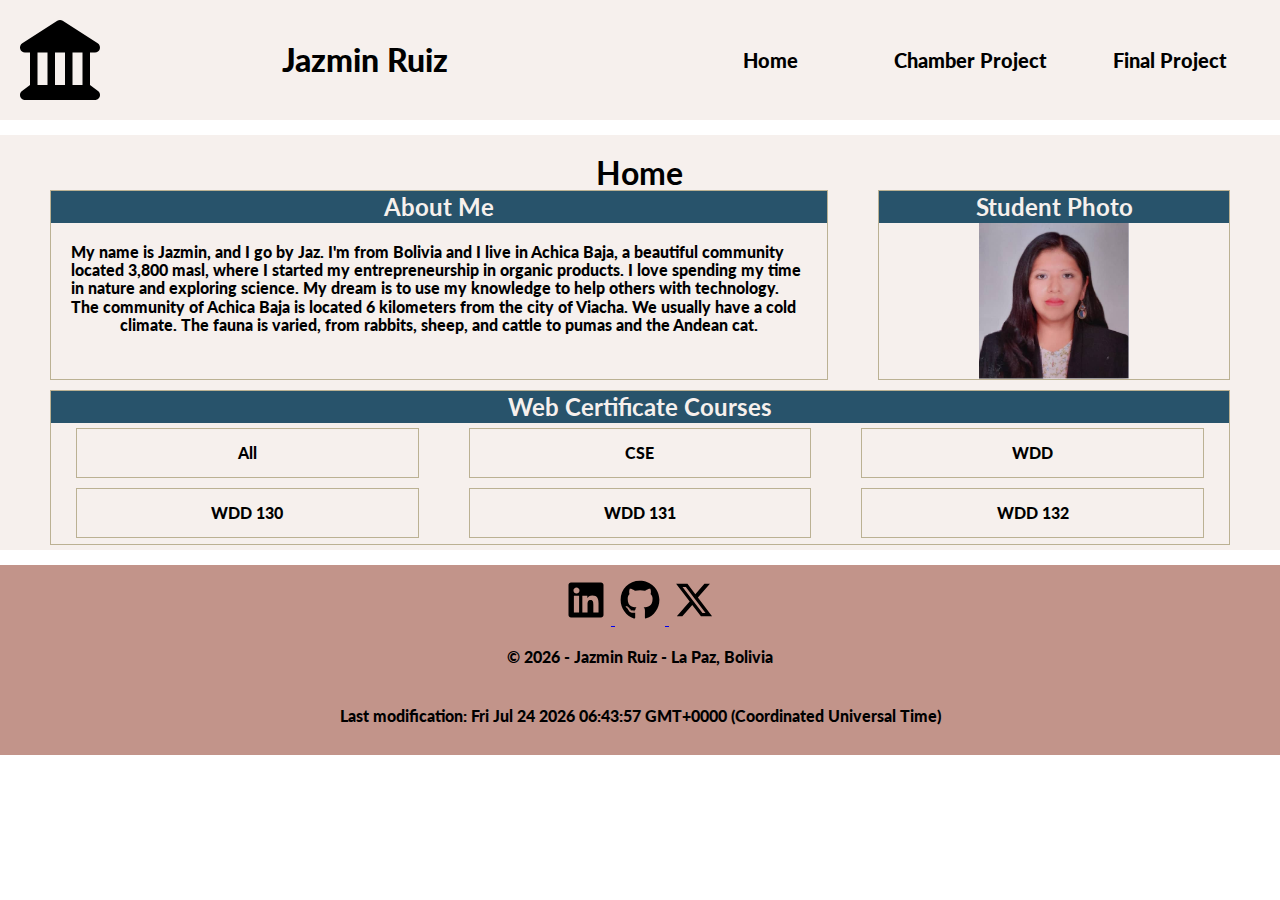
<file: index.html>
<!DOCTYPE html>
<html lang="en">

<head>
    <meta charset="UTF-8">
    <meta name="viewport" content="width=device-width, initial-scale=1.0">
    <title>Temples Album Enhancement</title>
    <meta name="description" content="Home of Temple Album">
    <meta name="author" content="Jazmin Ruiz">
    <link rel="stylesheet" href="styles/normalize.css">
    <link rel="stylesheet" href="styles/index-small.css">
    <link rel="stylesheet" href="styles/index-large.css">
    <link rel="preconnect" href="https://fonts.googleapis.com">
    <link rel="preconnect" href="https://fonts.gstatic.com" crossorigin>
    <link href="https://fonts.googleapis.com/css2?family=Lato:wght@900&family=Source+Code+Pro&display=swap"
        rel="stylesheet">
</head>

<body>
    <header>
        <img src="images/icon.svg" alt="my icon" width="100" id="icon">
        <span id="page-title">Jazmin Ruiz</span>

        <nav id="menu">
            <a id="home">Home</a>
            <a id="old">Chamber Project</a>
            <a id="new">Final Project</a>
        </nav>
        <button id="menu-button">☰</button>
    </header>

    <main>
        <h1>Home</h1>
        <section class="left-card">
            <h2>About Me</h2>
            <div>
                <p id="about">My name is Jazmin, and I go by Jaz. I'm from Bolivia and I live in Achica Baja, a
                    beautiful community located 3,800 masl, where I started my entrepreneurship in organic products. I
                    love spending my time in nature and
                    exploring science. My dream is to use my knowledge to help others with technology. The community of
                    Achica Baja is located 6 kilometers from the city of Viacha.
                    We usually have a cold climate. The fauna is varied, from rabbits, sheep, and cattle to pumas and
                    the Andean cat.</p>
            </div>

        </section>
        <section class="rigth-card">
            <h2>Student Photo</h2>
            <img src="images/profile.jpg" alt="Bolivia Rafting" width="150">
        </section>
        <section class="bottom-card">
            <h2>Web Certificate Courses</h2>
            <nav id="certificate">
                <a id="all">All</a>
                <a id="cse">CSE</a>
                <a id="wdd1">WDD</a>
            </nav>
            <nav id="wdd">
                <a id="wdd130">WDD 130</a>
                <a id="wdd131">WDD 131</a>
                <a id="wdd132">WDD 132</a>
            </nav>
        </section>

    </main>
    <footer>
        <nav>
            <a href="https://www.linkedin.com/in/jazmin-ruiz-aab80817b">
                <img src="images/linkedin.svg" alt="linkedin" width="50">
            </a>
            <a href="https://jazminruiz16.github.io/wdd231">
                <img src="images/github.svg" alt="jazminruiz16" width="50">
            </a>
            <a href="https://wa.me/+59171216895">
                <img src="images/x-twitter.svg" alt="Bolivia Rafting" width="50">
            </a>
        </nav>
        <p>© <span id="currentyear"></span> - Jazmin Ruiz - La Paz, Bolivia</p>
        <p class="lastmodification">Last modification: <span id="lastModified"></span></p>
    </footer>
    <script src="scripts/index.js" defer></script>
</body>

</html>
</file>
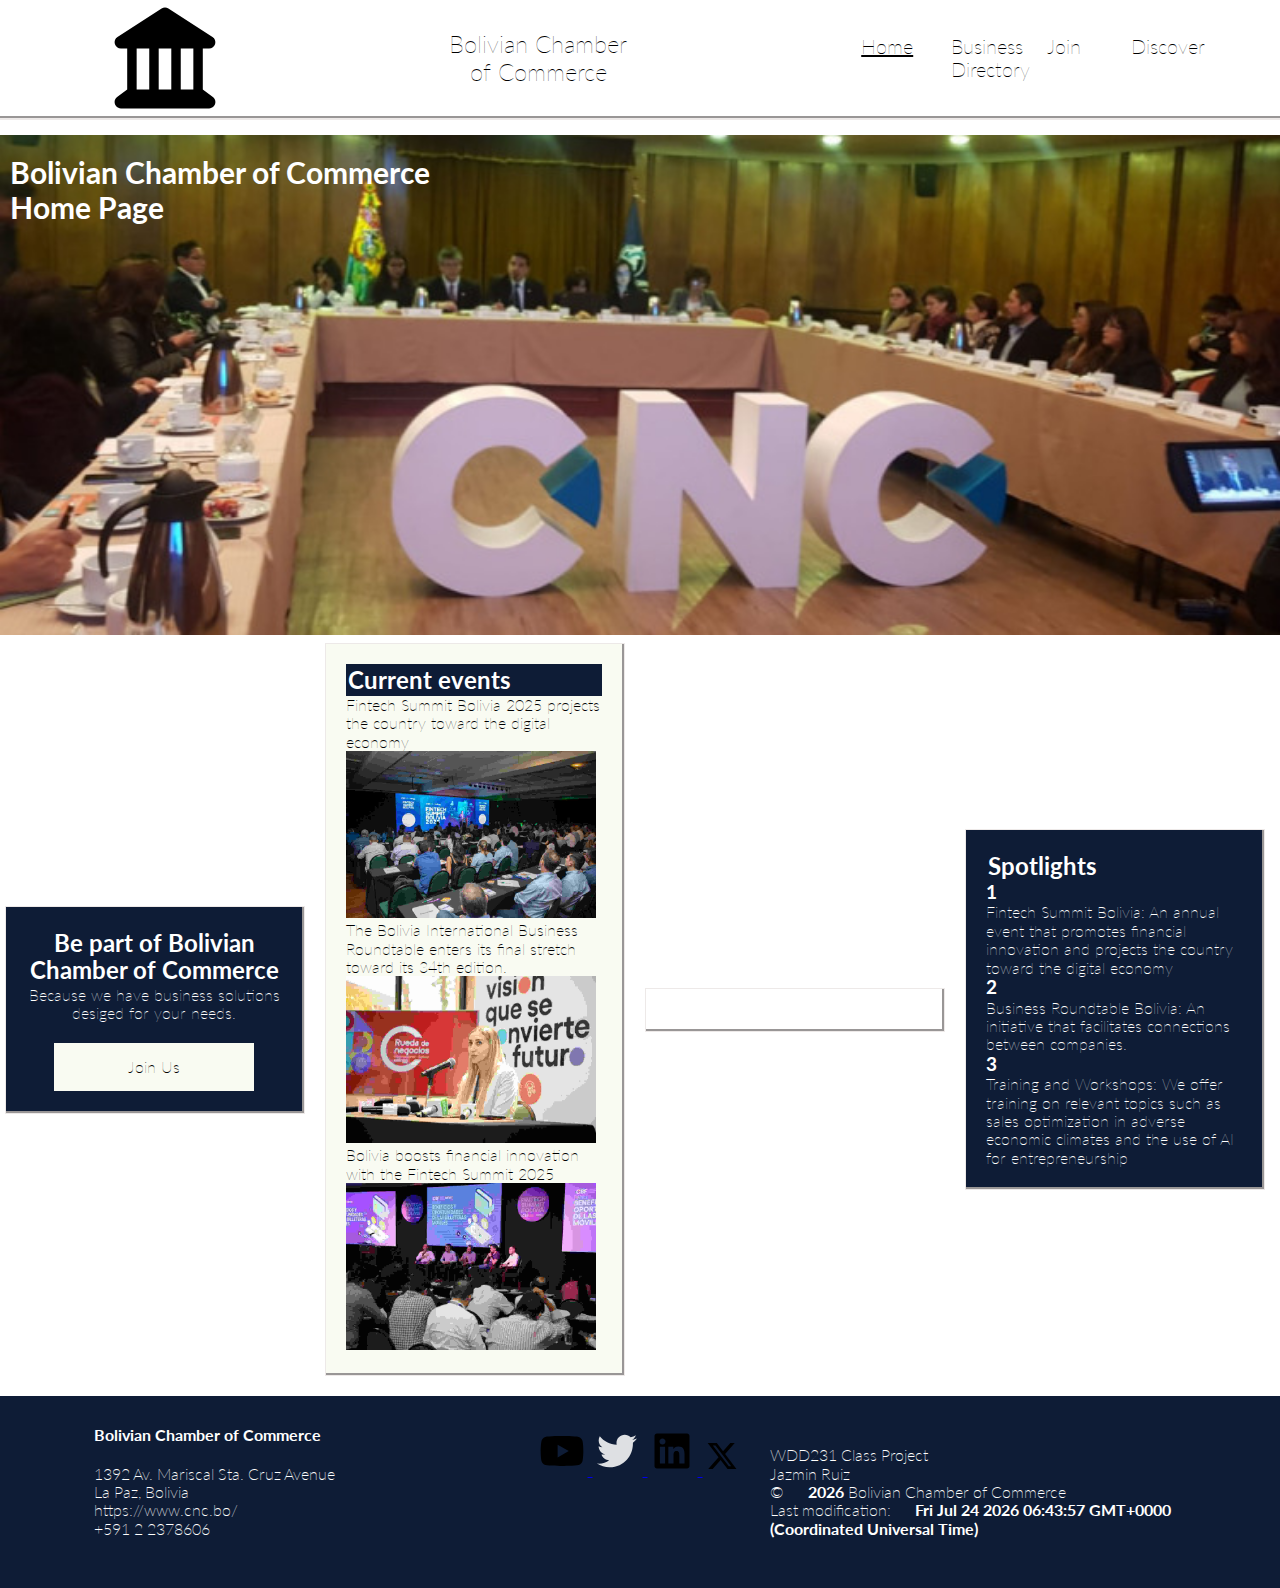
<file: chamber/index.html>
<!DOCTYPE html>
<html lang="en">

<head>
    <meta charset="UTF-8">
    <meta name="viewport" content="width=device-width, initial-scale=1.0">
    <title>Bolivia Chamber of Commerce Directory</title>
    <meta name="description" content="Home Page of Chamber of Commerce of Bolivia">
    <meta name="author" content="Jazmin Ruiz">
    <link rel="stylesheet" href="../styles/normalize.css">
    <link rel="stylesheet" href="styles/index-small.css">
    <link rel="stylesheet" href="styles/index-large.css">
    <link rel="preconnect" href="https://fonts.googleapis.com">
    <link rel="preconnect" href="https://fonts.gstatic.com" crossorigin>
    <link href="https://fonts.googleapis.com/css2?family=Lato:wght@900&family=Source+Code+Pro&display=swap"
        rel="stylesheet">
    <link rel="icon" href="images/favicon.ico">
    <meta property="og:title" content="Chamber of Commerce Bolivia">
    <meta property="og:description"
        content="Home page of olivian Chamber of Commerce. Unite us. Bolvia is a country with a big diversity and culture, as our products.">

    <meta property="og:url" content="https://jazmiruiz16.github.io/wdd231/chamber/index.html">
    <meta property="og:locale" content="en_US">
    <meta property="og:image"
        content="https://rtpbolivia.com.bo/wp-content/uploads/2024/07/WhatsApp-Image-2024-07-24-at-19.09.52-1024x768.jpeg" />
    <meta property="og:type" content="website">
    <meta property="og:site_name" content="Chamber of Commerce">

</head>

<body>
    <header>
        <img src="images/icon.svg" alt="my icon" id="jazminruiz">
        <span id="page-title">Bolivian Chamber of Commerce</span>

        <nav id="menu">
            <a id="home" href="index.html" style="text-decoration: underline;">Home</a>
            <a id="directory" href="directory.html">Business Directory</a>
            <a id="join">Join</a>
            <a id="discover">Discover</a>
        </nav>
        <button id="menu-button">☰</button>
    </header>

    <main>
        <h1 class="hero-text">Bolivian Chamber of Commerce <br>Home Page</h1>
        <img src="images/hero-image6.jpeg" alt="chamber of commerce home page" class="hero">
        <div class="gridclass homegrid">
            <section class="left-card dark1">
                <h2>Be part of Bolivian Chamber of Commerce</h2>
                <div>
                    <p>Because we have business solutions desiged for your needs.</p>
                    <a href="directory.html">Join Us</a>
                </div>
                
            </section>
            <section class="bottom-left-card light1">
                <h2>Current events</h2>
                <div>
                    <p>Fintech Summit Bolivia 2025 projects the country toward the digital economy</p>
                    <a href="https://www.cainco.org.bo/fintech-summit-bolivia-2025-proyecta-al-pais-hacia-la-economia-digital/">
                        <img src="images/fintech.jpg" alt="fintech" width="250">
                    </a>
            
                </div>
                <div>
                    <p>The Bolivia International Business Roundtable enters its final stretch toward its 34th edition.</p>
                    <a
                        href="https://www.cainco.org.bo/la-rueda-de-negocios-internacional-bolivia-ingresa-en-su-recta-final-rumbo-a-su-34a-version/">
                        <img src="images/round-table.jpg" alt="round table" width="250">
                    </a>
                </div>
                <div>
                    <p>Bolivia boosts financial innovation with the Fintech Summit 2025</p>
                    <a href="https://www.cainco.org.bo/bolivia-impulsa-la-innovacion-financiera-con-el-fintech-summit-2025/">
                        <img src="images/fintech-finals.jpg" alt="fintech finals" width="250">
                    </a>
                </div>
            </section>
            <aside class="light2" id="weather"></aside>
            <section class="bottom-card dark1">
                <h2>Spotlights</h2>
                <div class="strengths">
                    <div>
                        <h3>1</h3>
                        <p>Fintech Summit Bolivia: An annual event that promotes financial innovation and projects the country toward the digital economy</p>
                        
                    
                    </div>
                    <div>
                        <h3>2</h3>
                        <p>Business Roundtable Bolivia: An initiative that facilitates connections between companies.</p>
                        
                    </div>
                    <div>
                        <h3>3</h3>
                        <p>Training and Workshops: We offer training on relevant topics such as sales optimization in adverse economic climates and the use of
                        AI for entrepreneurship</p>
                        
                    </div>
                </div>
            </section>
        </div>

    </main>
    <footer>
        <div>
            <span> Bolivian Chamber of Commerce</span>
            <p>
                1392 Av. Mariscal Sta. Cruz Avenue<br>
                La Paz, Bolivia<br>
                https://www.cnc.bo/<br>
                +591 2 2378606
            </p>
        </div>
        <nav class="social-media">
            <a href="https://www.youtube.com/user/CamaradeComercioBO">
                <img src="images/youtube.svg" alt="jazminruiz16" width="50">
            </a>
            <a href="https://www.instagram.com/reel/DIwXFyFhOI-/">
                <img src="images/twitter.svg" alt="Bolivia Rafting" width="50">
            </a>
            <a href="https://www.linkedin.com/in/jazmin-ruiz-aab80817b">
                <img src="images/linkedin.svg" alt="linkedin" width="50">
            </a>
            <a href="https://www.linkedin.com/in/jazmin-ruiz-aab80817b">
                <img src="images/x-twitter.svg" alt="x-twitter" width="40">
            </a>
        </nav>
        <div>
            <p>
                WDD231 Class Project<br>
                Jazmin Ruiz<br>
                © <span id="currentyear"></span> Bolivian Chamber of Commerce<br>
                Last modification: <span id="lastModified"></span>
            </p>
        </div>

    </footer>
    <script src="scripts/index.js" defer></script>
    <script src="scripts/weather.js" defer></script>
</body>

</html>
</file>
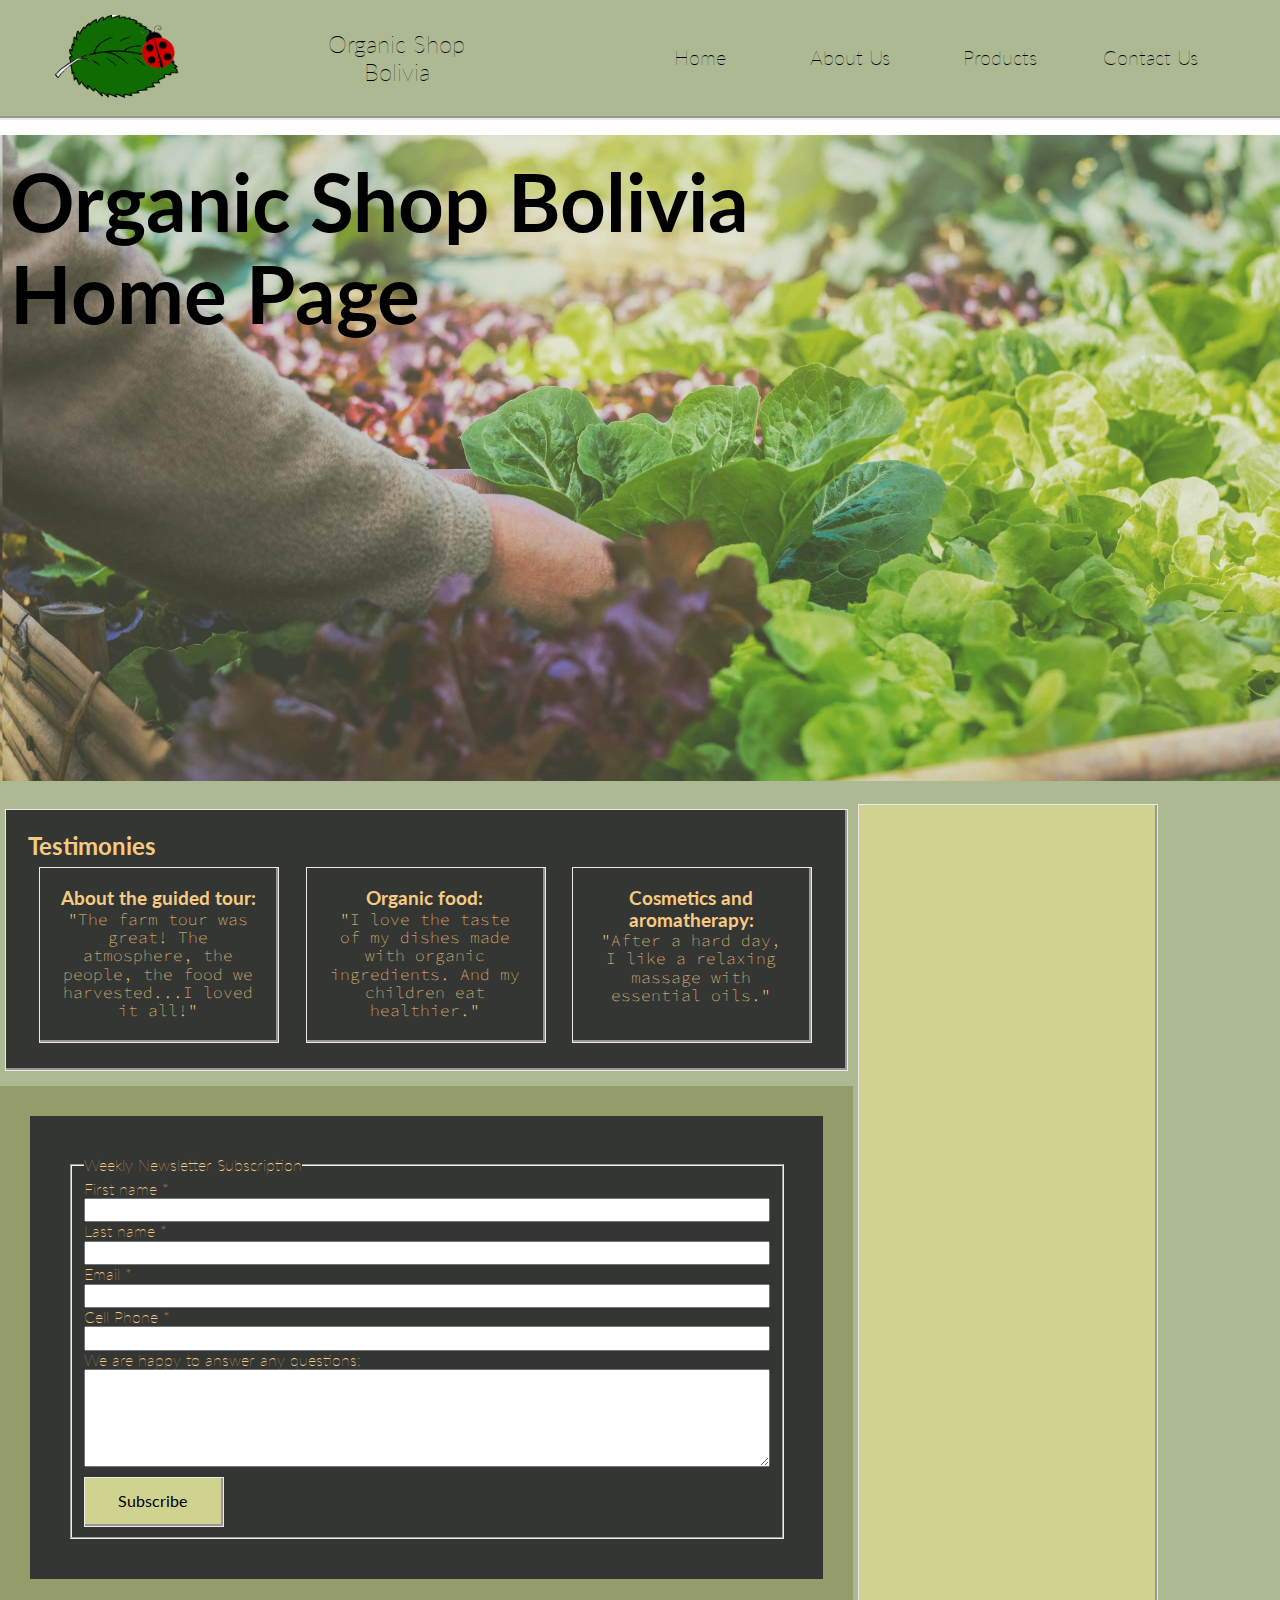
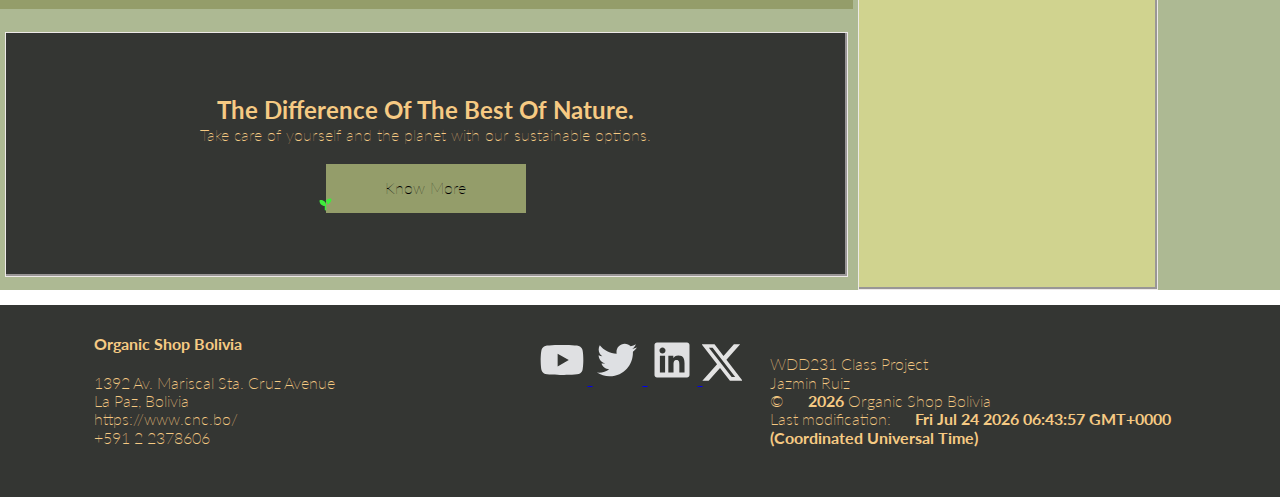
<file: Ecotierra/index.html>
<!DOCTYPE html>
<html lang="en">

<head>
    <meta charset="UTF-8">
    <meta name="viewport" content="width=device-width, initial-scale=1.0">
    <title>Organic Shop Bolivia Home Page</title>
    <meta name="description" content="Home Page of Organic Shop Bolivia">
    <meta name="author" content="Jazmin Ruiz">
    <link rel="stylesheet" href="../styles/normalize.css">
    <link rel="stylesheet" href="styles/index-small.css">
    <link rel="stylesheet" href="styles/index-large.css">
    <link rel="preconnect" href="https://fonts.googleapis.com">
    <link rel="preconnect" href="https://fonts.gstatic.com" crossorigin>
    <link href="https://fonts.googleapis.com/css2?family=Lato:wght@900&family=Source+Code+Pro&display=swap"
        rel="stylesheet">
    <link rel="icon" href="images/ecotierraicon.ico">
    <meta property="og:title" content="Organic Shop Bolivia">
    <meta property="og:description"
        content="Home page of Organic Shop Bolivia. Unite us. Bolivia is a country with a big diversity and culture, as our products.">

    <meta property="og:url" content="https://jazmiruiz16.github.io/wdd231/Ecotierra/index.html">
    <meta property="og:locale" content="en_US">
    <meta property="og:image"
        content="https://rtpbolivia.com.bo/wp-content/uploads/2024/07/WhatsApp-Image-2024-07-24-at-19.09.52-1024x768.jpeg" />
    <meta property="og:type" content="website">
    <meta property="og:site_name" content="Organic Shop Bolivia">

</head>

<body>
    <header>
        
        <img src="images/logo.png" alt="my icon" id="jazminruiz">
        <span id="page-title">Organic Shop Bolivia</span>

        <nav id="menu">
            <a id="home" href="index.html" >Home</a>
            <a id="about" href="about.html">About Us</a>
            <a id="products" href="products.html">Products</a>
            <a id="contact" href="contact.html">Contact Us</a>
        </nav>
        <button id="menu-button">☰</button>
    </header>

    <main class="index">
        <h1 class="hero-text">Organic Shop Bolivia<br>Home Page</h1>
        <img src="images/heroimage2.jpg" alt="Organic Shop Bolivia" class="hero">
        <div class="gridclass homegrid">
            <section class="card1 dark1">
                <h2>Testimonies</h2>
                <div class="strengths">
                    <div>
                        <h3>About the guided tour:</h3>
                        <p>"The farm tour was great! The atmosphere, the people, the food we harvested...I loved it all!"</p>
                    
                    
                    </div>
                    <div>
                        <h3>Organic food:</h3>
                        <p>"I love the taste of my dishes made with organic ingredients. And my children eat healthier."</p>
                    
                    </div>
                    <div>
                        <h3>Cosmetics and aromatherapy:</h3>
                        <p>"After a hard day, I like a relaxing massage with essential oils."</p>
                    
                    </div>
                </div>
            </section>
            
            <div class="card2 light1">
                
                <form id="form" action="thanks.html" method="GET" class="left dark1">
                    <fieldset>
                        <legend>Weekly Newsletter Subscription</legend>
                
                        <label>First name *
                            <input type="text" name="fname" autocomplete="given-name" title="Enter your first name" required>
                        </label>
                        <label>Last name *
                            <input type="text" name="lname" autocomplete="family-name" title="Enter your last name" required>
                        </label>
                        
                        <label>Email *
                            <input type="email" name="email" autocomplete="email" title="Enter your email" required>
                        </label>
                        <label>Cell Phone *
                            <input type="tel" name="phone" autocomplete="tel" title="Enter your cell phone" required>
                        </label>
                        <label>
                            We are happy to answer any questions:
                            <textarea name="question" rows="5" title="If you have any question, please enter them here."></textarea>
                        </label>
                        <button id="button" class="linkBox" type="submit">Subscribe</button>
                    </fieldset>
                </form>
            </div>
            <aside class="light2" id="weather"></aside>
            <section class="card3 dark1">
                <h2>The Difference Of The Best Of Nature.</h2>
                
                <div class="animationbox">
                    <p>Take care of yourself and the planet with our sustainable options.</p>
                    <img id="calling" src="images/calling.svg" alt="Organic Shop Bolivia">
                    <a href="products.html">Know More</a>
                </div>
            
            </section>
            
        </div>

    </main>
    <footer>
        <div>
            <span> Organic Shop Bolivia</span>
            <p>
                1392 Av. Mariscal Sta. Cruz Avenue<br>
                La Paz, Bolivia<br>
                https://www.cnc.bo/<br>
                +591 2 2378606
            </p>
        </div>
        <nav class="social-media">
            <a href="https://www.youtube.com/user/CamaradeComercioBO">
                <img src="images/youtube.svg" alt="jazminruiz16" width="50">
            </a>
            <a href="https://www.instagram.com/reel/DIwXFyFhOI-/">
                <img src="images/twitter.svg" alt="Bolivia Rafting" width="50">
            </a>
            <a href="https://www.linkedin.com/in/jazmin-ruiz-aab80817b">
                <img src="images/linkedin.svg" alt="linkedin" width="50">
            </a>
            <a href="https://www.linkedin.com/in/jazmin-ruiz-aab80817b">
                <img src="images/x-twitter.svg" alt="x-twitter" width="40">
            </a>
        </nav>
        <div>
            <p>
                WDD231 Class Project<br>
                Jazmin Ruiz<br>
                © <span id="currentyear"></span> Organic Shop Bolivia<br>
                Last modification: <span id="lastModified"></span>
            </p>
        </div>

    </footer>
    <script src="scripts/index.js" defer></script>
    <script src="scripts/weather.js" defer></script>
</body>

</html>
</file>
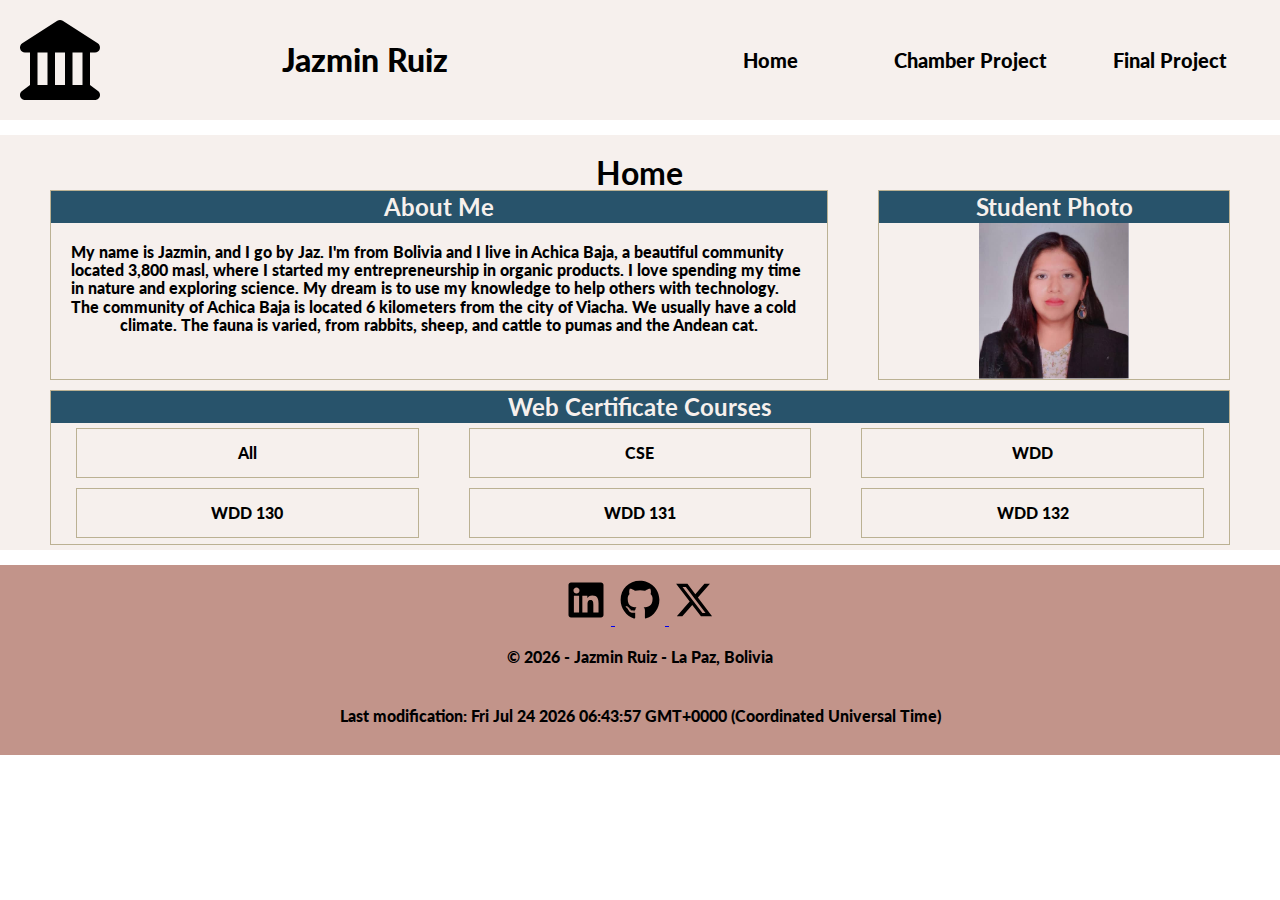
<file: index-chamber.html>
<!DOCTYPE html>
<html lang="en">

<head>
    <meta charset="UTF-8">
    <meta name="viewport" content="width=device-width, initial-scale=1.0">
    <title>Temples Album Enhancement</title>
    <meta name="description" content="Home Page">
    <meta name="author" content="Jazmin Ruiz">
    <link rel="stylesheet" href="styles/normalize.css">
    <link rel="stylesheet" href="styles/index-small.css">
    <link rel="stylesheet" href="styles/index-large.css">
    <link rel="preconnect" href="https://fonts.googleapis.com">
    <link rel="preconnect" href="https://fonts.gstatic.com" crossorigin>
    <link href="https://fonts.googleapis.com/css2?family=Lato:wght@900&family=Source+Code+Pro&display=swap"
        rel="stylesheet">
    <link rel="icon" href="images/favicon.ico">
    <meta property="og:title" content="Chamber of Commerce Bolivia">
    <meta property="og:description"
        content="Unite us. Bolvia is a country with a big diversity and culture, as our products.">
    
    <meta property="og:locale" content="en_US">
    <meta property="og:image" content="https://rtpbolivia.com.bo/wp-content/uploads/2024/07/WhatsApp-Image-2024-07-24-at-19.09.52-1024x768.jpeg" />
    <meta property="og:type" content="website">
    <meta property="og:site_name" content="Chamber of Commerce">

</head>

<body>
    <header>
        <img src="images/icon.svg" alt="my icon" width="100" id="jazminruiz">
        <span id="page-title">Jazmin Ruiz</span>

        <nav id="menu">
            <a id="home">Home</a>
            <a id="old">Chamber Project</a>
            <a id="new">Final Project</a>
        </nav>
        <button id="menu-button">☰</button>
    </header>

    <main>
        <h1>Home</h1>
        <section class="left-card">
            <h2>About Me</h2>
            <div>
                <p id="about">My name is Jazmin, and I go by Jaz. I'm from Bolivia and I live in Achica Baja, a
                    beautiful community located 3,800 masl, where I started my entrepreneurship in organic products. I
                    love spending my time in nature and
                    exploring science. My dream is to use my knowledge to help others with technology. The community of
                    Achica Baja is located 6 kilometers from the city of Viacha.
                    We usually have a cold climate. The fauna is varied, from rabbits, sheep, and cattle to pumas and
                    the Andean cat.</p>
            </div>

        </section>
        <section class="rigth-card">
            <h2>Student Photo</h2>
            <img src="images/profile.jpg" alt="Bolivia Rafting" width="150">
        </section>
        <section class="bottom-card">
            <h2>Web Certificate Courses</h2>
            <nav id="certificate">
                <a id="all">All</a>
                <a id="cse">CSE</a>
                <a id="wdd1">WDD</a>
            </nav>
            <nav id="wdd">
                <a id="wdd130">WDD 130</a>
                <a id="wdd131">WDD 131</a>
                <a id="wdd132">WDD 132</a>
            </nav>
        </section>

    </main>
    <footer>
        <nav>
            <a href="https://www.linkedin.com/in/jazmin-ruiz-aab80817b">
                <img src="images/linkedin.svg" alt="linkedin" width="50">
            </a>
            <a href="https://jazminruiz16.github.io/wdd231">
                <img src="images/github.svg" alt="jazminruiz16" width="50">
            </a>
            <a href="https://wa.me/+59171216895">
                <img src="images/x-twitter.svg" alt="Bolivia Rafting" width="50">
            </a>
        </nav>
        <p>© <span id="currentyear"></span> - Jazmin Ruiz - La Paz, Bolivia</p>
        <p class="lastmodification">Last modification: <span id="lastModified"></span></p>
    </footer>
    <script src="scripts/index.js" defer></script>
</body>

</html>
</file>
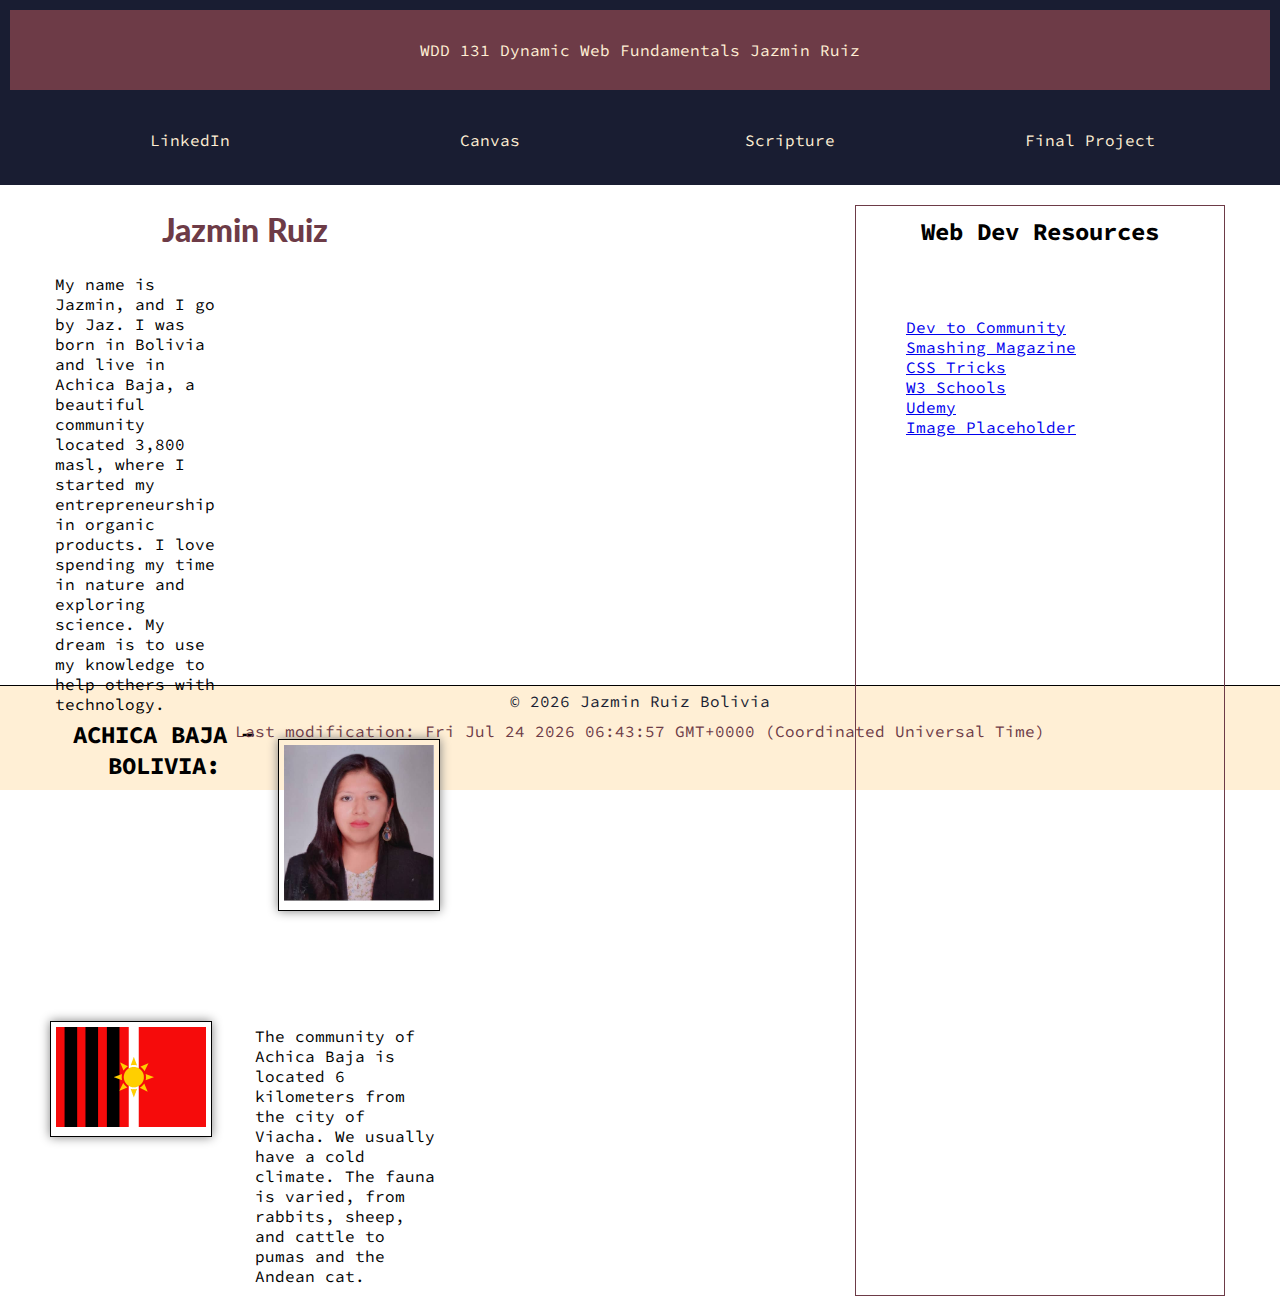
<file: indexexample.html>
<!DOCTYPE html>
<html lang="en">

<head>
    <meta charset="UTF-8">
    <meta name="viewport" content="width=device-width, initial-scale=1.0">
    <title>WDD 131 – Dynamic Web Fundamentals – Jazmin Ruiz</title>
    <meta name="description" content="WDD 131 – Dynamic Web Fundamentals, Index Page">
    <meta name="author" content="Jazmin Ruiz">
    <link rel="stylesheet" href="styles/base.css">
    <link rel="preconnect" href="https://fonts.googleapis.com">
    <link rel="preconnect" href="https://fonts.gstatic.com" crossorigin>
    <link href="https://fonts.googleapis.com/css2?family=Lato:wght@900&family=Source+Code+Pro&display=swap"
        rel="stylesheet">
</head>

<body>

    <header>
        <span id="course-title">WDD 131 Dynamic Web Fundamentals Jazmin Ruiz</span>
        <nav>
            <a href="https://www.linkedin.com/in/jazmin-ruiz-aab80817b">LinkedIn</a>
            <a href="https://byupw.instructure.com/">Canvas</a>
            <a href="https://www.churchofjesuschrist.org/study/scriptures/bofm/ether/12?lang=spa&id=p6#p6">Scripture</a>
            <a href="index.html">Final Project</a>
        </nav>
    </header>
    <main>
        <section class="left-card">
            <h1>Jazmin Ruiz</h1>
            <article>
                <p id="about">My name is Jazmin, and I go by Jaz. I was born in Bolivia and live in Achica Baja, a beautiful community located 3,800 masl, where I started my entrepreneurship in organic products. I love spending my time in nature and
                exploring science. My dream is to use my knowledge to help others with technology.</p>
                <div class="images">
                    <img src="images/profile.jpg" alt="Bolivia Rafting" width="150">
                </div>
                <h2>ACHICA BAJA - BOLIVIA:</h2>
                <div class="images2">
                    <img src="images/banderaViacha.png" alt="Bolivia Rafting" width="150">
                </div>
                <p id="achica">The community of Achica Baja is located 6 kilometers from the city of Viacha.
                We usually have a cold climate. The fauna is varied, from rabbits, sheep, and cattle to pumas and the Andean cat.</p>
            </article>

        </section>
        <section class="rigth card">
            <h2>Web Dev Resources</h2>
            <ul>
                <li><a href="https://www.linkedin.com/in/jazmin-ruiz-aab80817b">Dev to Community</a></li>
                <li><a href="https://www.linkedin.com/in/jazmin-ruiz-aab80817b">Smashing Magazine</a></li>
                <li><a href="https://www.linkedin.com/in/jazmin-ruiz-aab80817b">CSS Tricks</a></li>
                <li><a href="https://www.linkedin.com/in/jazmin-ruiz-aab80817b">W3 Schools</a></li>
                <li><a href="https://www.linkedin.com/in/jazmin-ruiz-aab80817b">Udemy</a></li>
                <li><a href="https://www.linkedin.com/in/jazmin-ruiz-aab80817b">Image Placeholder</a></li>
            </ul>


        </section>

    </main>

    <footer>
        <p>© <span id="currentyear"></span> Jazmin Ruiz Bolivia</p>
        <p class="lastmodification">Last modification: <span id="lastModified"></span></p>
    </footer>
    <script src="scripts/getdates.js" defer></script>
</body>

</html>
</file>
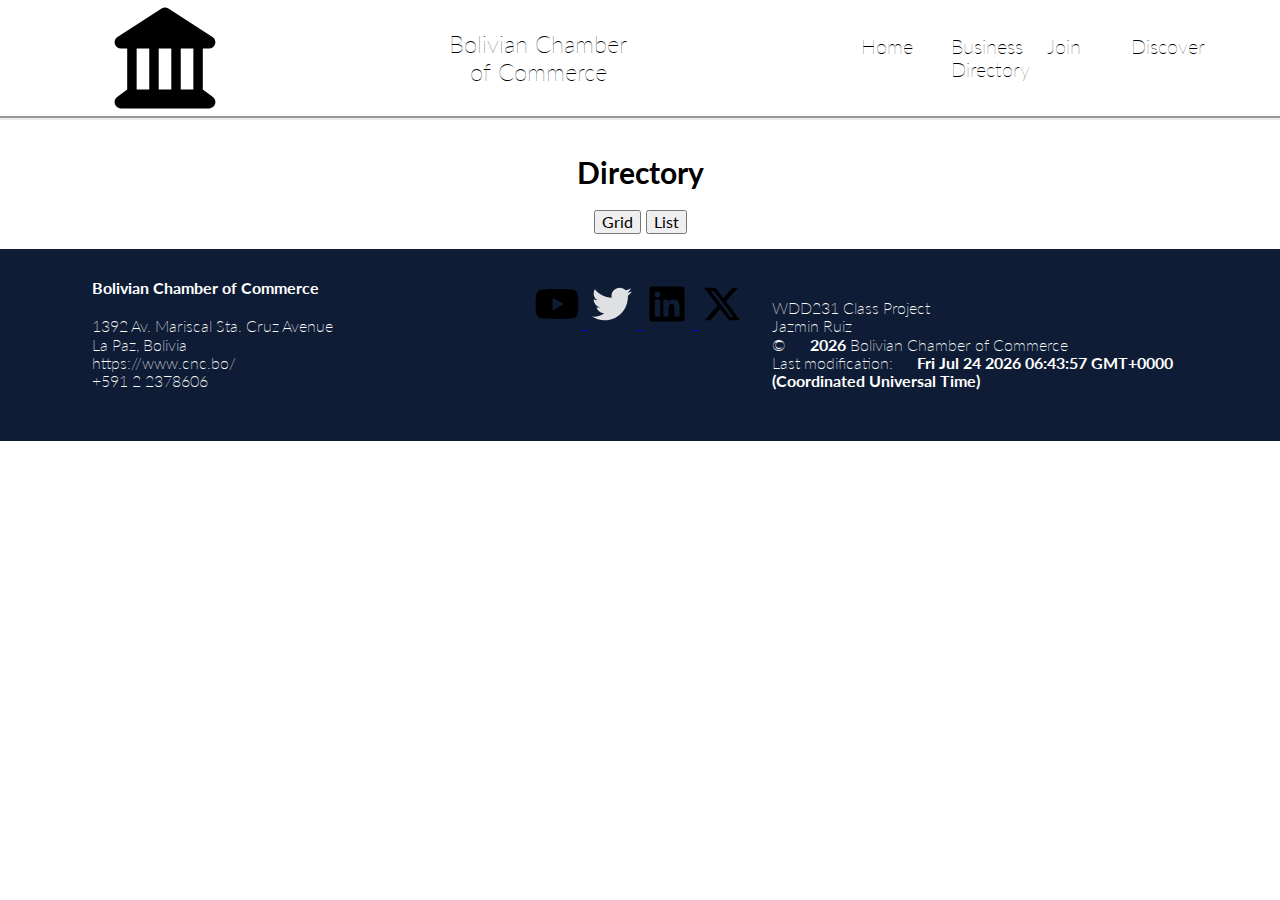
<file: chamber/directory.html>
<!DOCTYPE html>
<html lang="en">

<head>
    <meta charset="UTF-8">
    <meta name="viewport" content="width=device-width, initial-scale=1.0">
    <title>Bolivia Chamber of Commerce Directory</title>
    <meta name="description" content="Home Page of Chamber of Commerce of Bolivia">
    <meta name="author" content="Jazmin Ruiz">
    <link rel="stylesheet" href="../styles/normalize.css">
    <link rel="stylesheet" href="styles/index-small.css">
    <link rel="stylesheet" href="styles/index-large.css">
    <link rel="preconnect" href="https://fonts.googleapis.com">
    <link rel="preconnect" href="https://fonts.gstatic.com" crossorigin>
    <link href="https://fonts.googleapis.com/css2?family=Lato:wght@900&family=Source+Code+Pro&display=swap"
        rel="stylesheet">
    <link rel="icon" href="images/favicon.ico">
    <meta property="og:title" content="Chamber of Commerce Bolivia">
    <meta property="og:description"
        content="Unite us. Bolvia is a country with a big diversity and culture, as our products.">

    <meta property="og:url" content="https://jazmiruiz16.github.io/wdd231/chamber/directory.html">
    <meta property="og:locale" content="en_US">
    <meta property="og:image"
        content="https://rtpbolivia.com.bo/wp-content/uploads/2024/07/WhatsApp-Image-2024-07-24-at-19.09.52-1024x768.jpeg" />
    <meta property="og:type" content="website">
    <meta property="og:site_name" content="Chamber of Commerce">

</head>

<body>
    <header>
        <img src="images/icon.svg" alt="my icon" id="jazminruiz">
        <span id="page-title">Bolivian Chamber of Commerce</span>

        <nav id="menu">
            <a id="home">Home</a>
            <a id="directory">Business Directory</a>
            <a id="join">Join</a>
            <a id="discover">Discover</a>
        </nav>
        <button id="menu-button">☰</button>
    </header>

    <main>
        <h1>Directory</h1>
        <div class="menu">
            <button id="grid">Grid</button>
            <button id="list">List</button>
        </div>
        <div id="listPhotos" class="gridclass"></div>
         
    </main>
    <footer>
        <div>
            <span>  Bolivian Chamber of Commerce</span>
            <p>
                1392 Av. Mariscal Sta. Cruz Avenue<br>
                La Paz, Bolivia<br>
                https://www.cnc.bo/<br>
                +591 2 2378606
            </p>
        </div>
        <nav class="social-media">
            <a href="https://www.youtube.com/user/CamaradeComercioBO">
                <img src="images/youtube.svg" alt="jazminruiz16" width="50">
            </a>
            <a href="https://www.instagram.com/reel/DIwXFyFhOI-/">
                <img src="images/twitter.svg" alt="Bolivia Rafting" width="50">
            </a>
            <a href="https://www.linkedin.com/in/jazmin-ruiz-aab80817b">
                <img src="images/linkedin.svg" alt="linkedin" width="50">
            </a>
            <a href="https://www.linkedin.com/in/jazmin-ruiz-aab80817b">
                <img src="images/x-twitter.svg" alt="x-twitter" width="50">
            </a>
        </nav>
        <div>
            <p>
                WDD231 Class Project<br>
                Jazmin Ruiz<br>
                © <span id="currentyear"></span> Bolivian Chamber of Commerce<br>
                Last modification: <span id="lastModified"></span>
            </p>
        </div>

    </footer>
    <script src="scripts/index.js" defer></script>
</body>

</html>
</file>
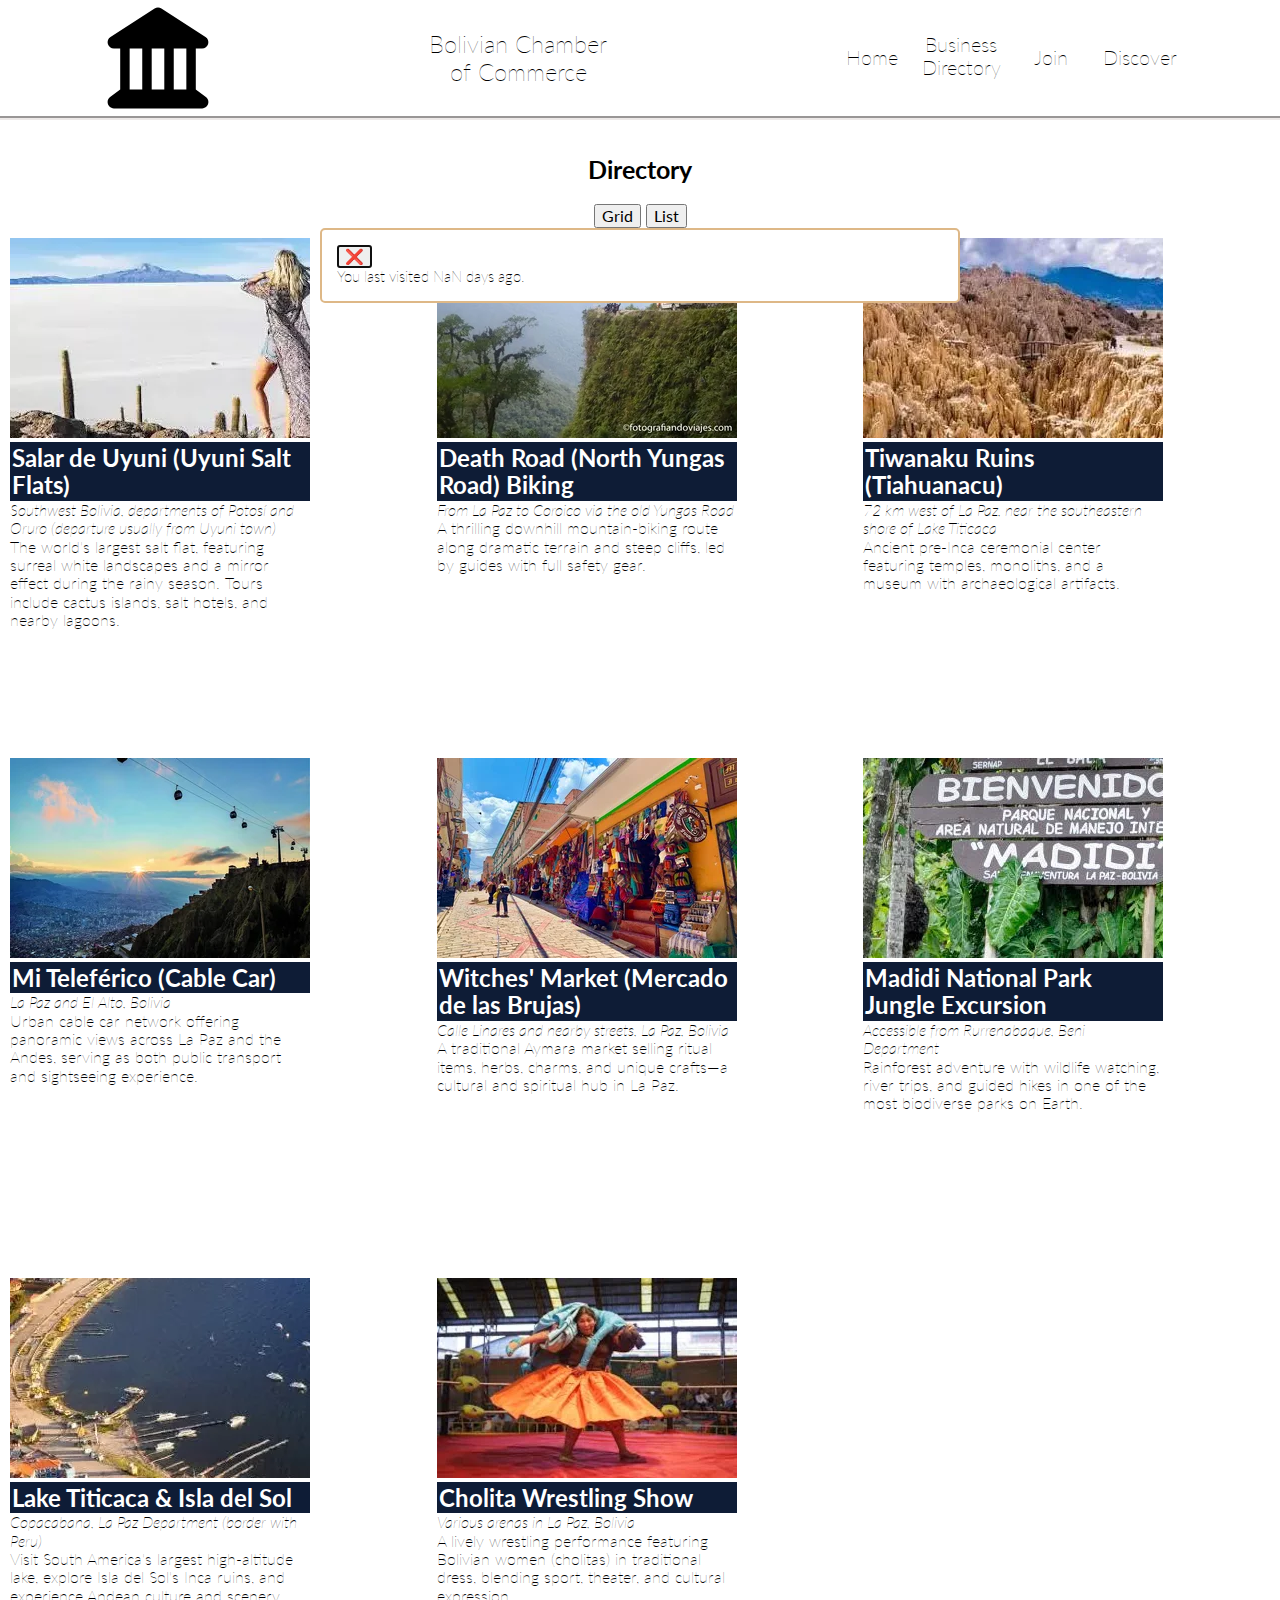
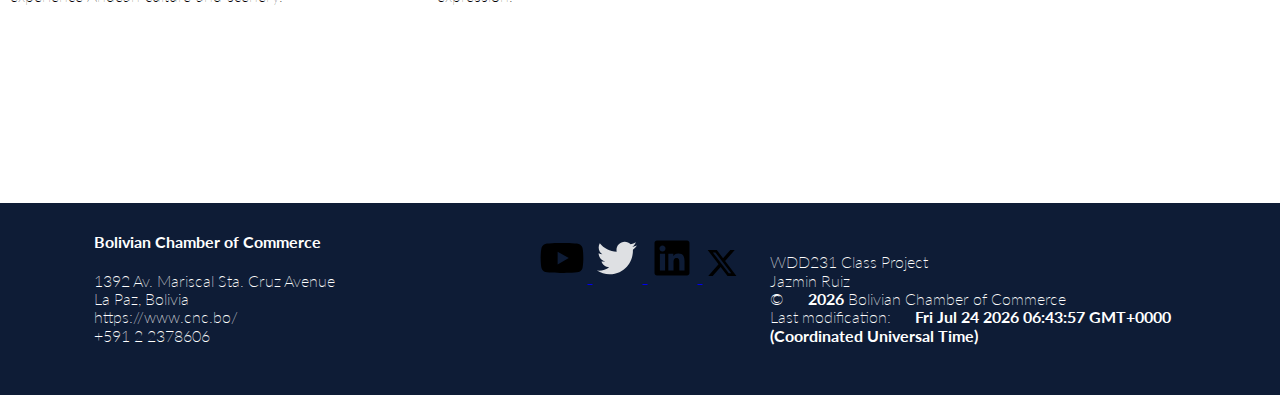
<file: chamber/discover.html>
<!DOCTYPE html>
<html lang="en">

<head>
    <meta charset="UTF-8">
    <meta name="viewport" content="width=device-width, initial-scale=1.0">
    <title>Bolivia Chamber of Commerce Directory</title>
    <meta name="description" content="Directory of Chamber of Commerce of Bolivia">
    <meta name="author" content="Jazmin Ruiz">
    <link rel="stylesheet" href="../styles/normalize.css">
    <link rel="stylesheet" href="styles/discover-small.css">
    <link rel="stylesheet" href="styles/discover-medium.css">
    <link rel="stylesheet" href="styles/discover-large.css">
    <link rel="preconnect" href="https://fonts.googleapis.com">
    <link rel="preconnect" href="https://fonts.gstatic.com" crossorigin>
    <link href="https://fonts.googleapis.com/css2?family=Lato:wght@900&family=Source+Code+Pro&display=swap"
        rel="stylesheet">
    <link rel="icon" href="images/favicon.ico">
    <meta property="og:title" content="Chamber of Commerce Bolivia">
    <meta property="og:description"
        content="Unite us. Bolvia is a country with a big diversity and culture, as our products.">

    <meta property="og:url" content="https://jazmiruiz16.github.io/wdd231/chamber/directory.html">
    <meta property="og:locale" content="en_US">
    <meta property="og:image"
        content="https://rtpbolivia.com.bo/wp-content/uploads/2024/07/WhatsApp-Image-2024-07-24-at-19.09.52-1024x768.jpeg" />
    <meta property="og:type" content="website">
    <meta property="og:site_name" content="Chamber of Commerce">

</head>

<body>
    <header>
        <img src="images/icon.svg" alt="my icon" id="jazminruiz">
        <span id="page-title">Bolivian Chamber of Commerce</span>

        <nav id="menu">
            <a id="home" href="index.html">Home</a>
            <a id="directory" href="directory.html">Business Directory</a>
            <a id="join" href="join.html">Join</a>
            <a id="discover" href="discover.html">Discover</a>
        </nav>
        <button id="menu-button">☰</button>
    </header>

    <main>
        <h1 class="h1small">Directory</h1>
        <div class="menu">
            <button id="grid">Grid</button>
            <button id="list">List</button>
        </div>
        <dialog id="myModalbronze" class="modalbox light1">
            
            <button id="closeModal2">❌</button>
            
        
            <p id="visits"></p>
        </dialog>
        <div id="allplaces" class="gridclass directorygrid"></div>
       


    </main>
    <footer>
        <div>
            <span> Bolivian Chamber of Commerce</span>
            <p>
                1392 Av. Mariscal Sta. Cruz Avenue<br>
                La Paz, Bolivia<br>
                https://www.cnc.bo/<br>
                +591 2 2378606
            </p>
        </div>
        <nav class="social-media">
            <a href="https://www.youtube.com/user/CamaradeComercioBO">
                <img src="images/youtube.svg" alt="jazminruiz16" width="50">
            </a>
            <a href="https://www.instagram.com/reel/DIwXFyFhOI-/">
                <img src="images/twitter.svg" alt="Bolivia Rafting" width="50">
            </a>
            <a href="https://www.linkedin.com/in/jazmin-ruiz-aab80817b">
                <img src="images/linkedin.svg" alt="linkedin" width="50">
            </a>
            <a href="https://www.linkedin.com/in/jazmin-ruiz-aab80817b">
                <img src="images/x-twitter.svg" alt="x-twitter" width="40">
            </a>
        </nav>
        <div>
            <p>
                WDD231 Class Project<br>
                Jazmin Ruiz<br>
                © <span id="currentyear"></span> Bolivian Chamber of Commerce<br>
                Last modification: <span id="lastModified"></span>
            </p>
        </div>

    </footer>
    <script src="scripts/index.js" defer></script>
    <script src="scripts/discover.js" type="module"></script>
    
</body>

</html>
</file>
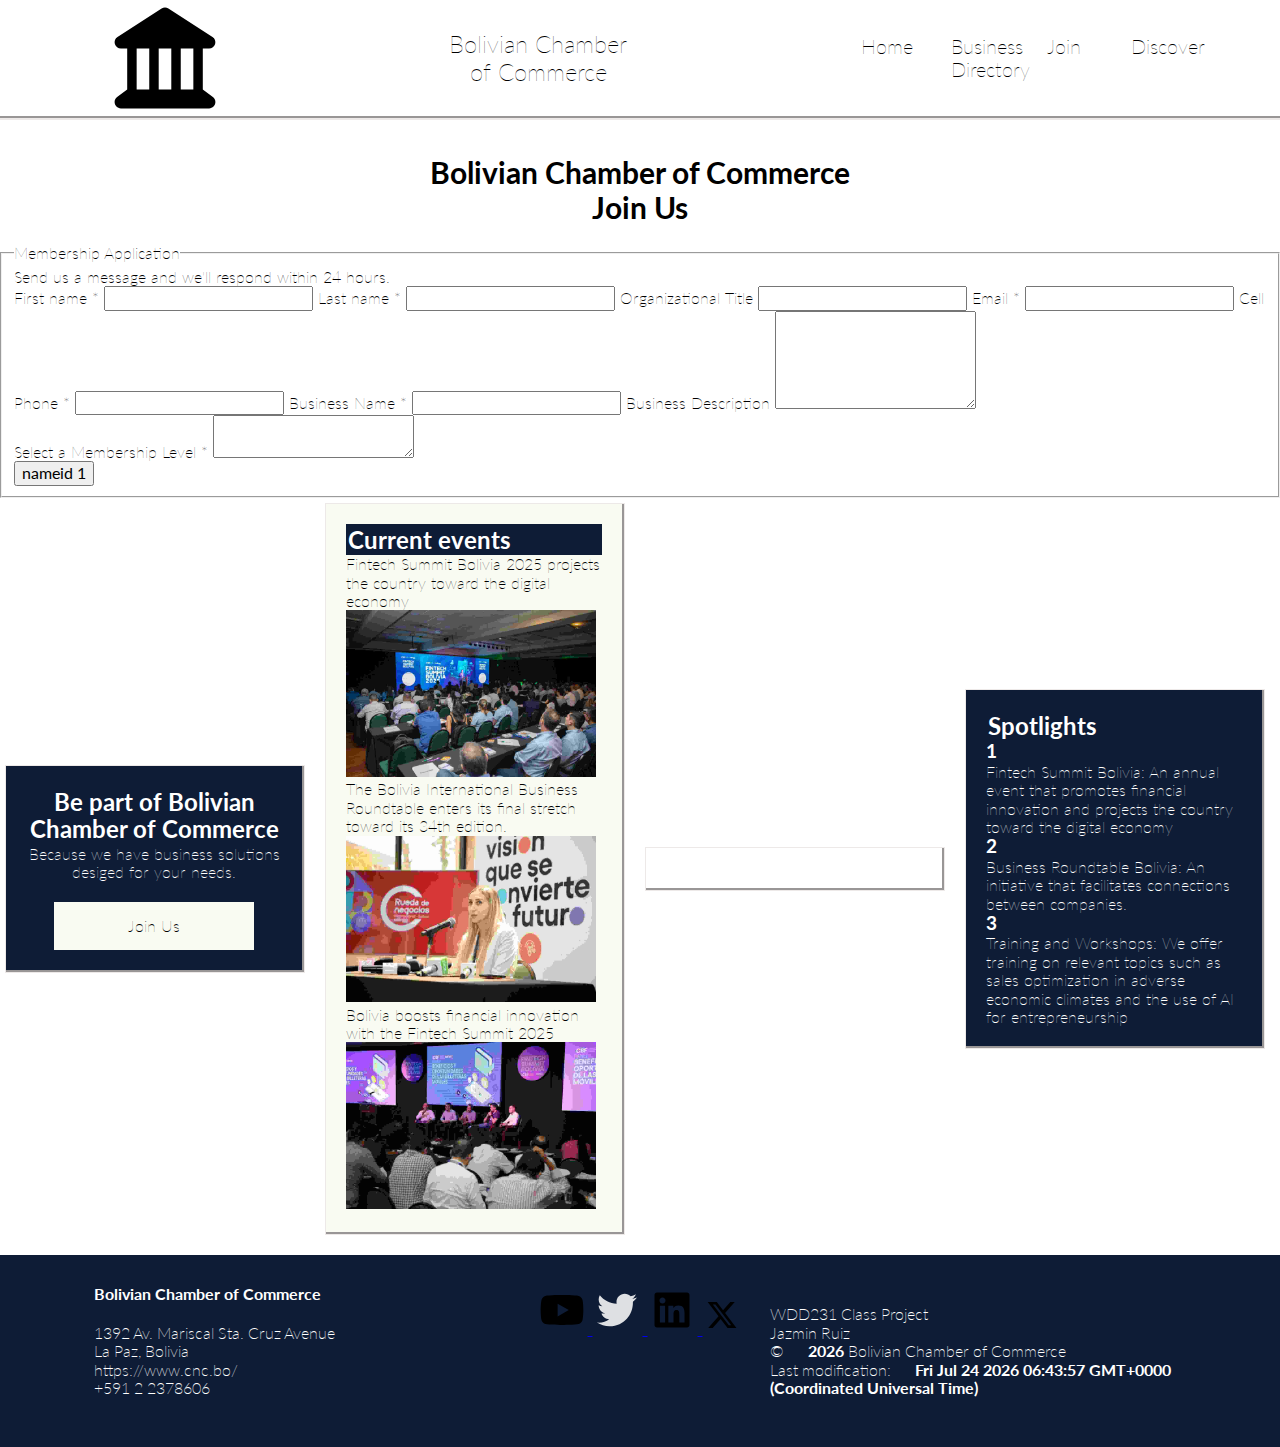
<file: chamber/join.html>
<!DOCTYPE html>
<html lang="en">

<head>
    <meta charset="UTF-8">
    <meta name="viewport" content="width=device-width, initial-scale=1.0">
    <title>Bolivia Chamber of Commerce Directory</title>
    <meta name="description" content="Home Page of Chamber of Commerce of Bolivia">
    <meta name="author" content="Jazmin Ruiz">
    <link rel="stylesheet" href="../styles/normalize.css">
    <link rel="stylesheet" href="styles/index-small.css">
    <link rel="stylesheet" href="styles/index-large.css">
    <link rel="preconnect" href="https://fonts.googleapis.com">
    <link rel="preconnect" href="https://fonts.gstatic.com" crossorigin>
    <link href="https://fonts.googleapis.com/css2?family=Lato:wght@900&family=Source+Code+Pro&display=swap"
        rel="stylesheet">
    <link rel="icon" href="images/favicon.ico">
    <meta property="og:title" content="Chamber of Commerce Bolivia">
    <meta property="og:description"
        content="Join us page of olivian Chamber of Commerce. Join us. Bolvia is a country with a big diversity and culture, as our products.">

    <meta property="og:url" content="https://jazmiruiz16.github.io/wdd231/chamber/index.html">
    <meta property="og:locale" content="en_US">
    <meta property="og:image"
        content="https://rtpbolivia.com.bo/wp-content/uploads/2024/07/WhatsApp-Image-2024-07-24-at-19.09.52-1024x768.jpeg" />
    <meta property="og:type" content="website">
    <meta property="og:site_name" content="Chamber of Commerce">

</head>

<body>
    <header>
        <img src="images/icon.svg" alt="my icon" id="jazminruiz">
        <span id="page-title">Bolivian Chamber of Commerce</span>

        <nav id="menu">
            <a id="home" href="index.html" >Home</a>
            <a id="directory" href="directory.html">Business Directory</a>
            <a id="join" href="join.html">Join</a>
            <a id="discover">Discover</a>
        </nav>
        <button id="menu-button">☰</button>
    </header>

    <main>
        <h1>Bolivian Chamber of Commerce <br>Join Us</h1>
        <form id="form" method="GET" action="thanks.html">
           <fieldset>
               <legend>Membership Application</legend>
               <p>Send us a message and we'll respond within 24 hours.</p>
               
                <label>First name *
                    <input type="text" name="fname" autocomplete="first-name" title="Enter your first name" required>
                </label>
                <label>Last name *
                    <input type="text" name="lname" autocomplete="last-name" title="Enter your last name" required>
                </label>
                <label>Organizational Title
                    <input type="text" name="title" autocomplete="organizational-title" title="Enter your title that only can have alpha characters, hyphens, and spaces with a minimum of seven (7) characters"  pattern="^[A-Za-z\s\-]{7,}$" required>
                </label>
                <label>Email *
                    <input type="text" name="email" autocomplete="email" title="Enter your email" required>
                </label>
                <label>Cell Phone *
                    <input type="text" name="phone" autocomplete="cell-phone" title="Enter your cell phone" pattern="^[\d]+$" required>
                </label>
                <label>Business Name *
                    <input type="text" name="business" autocomplete="organization" title="Enter your business name" required>
                </label>
                <label>
                    Business Description
                    <textarea name="message" rows="5"></textarea>
                </label>
                <p id="output"></p>
                

               <div class="box_longmessage">
                   <label>Select a Membership Level *</label>
                   <textarea id="message" name="message" rows= "nameid 1"></textarea> 
               </div>
               <button id="button" type="submit">nameid 1</button>
            </fieldset>
        </form>
        <div class="gridclass homegrid">
            <section class="left-card dark1">
                <h2>Be part of Bolivian Chamber of Commerce</h2>
                <div>
                    <p>Because we have business solutions desiged for your needs.</p>
                    <a href="directory.html">Join Us</a>
                </div>
                
            </section>
            <section class="bottom-left-card light1">
                <h2>Current events</h2>
                <div>
                    <p>Fintech Summit Bolivia 2025 projects the country toward the digital economy</p>
                    <a href="https://www.cainco.org.bo/fintech-summit-bolivia-2025-proyecta-al-pais-hacia-la-economia-digital/">
                        <img src="images/fintech.jpg" alt="fintech" width="250">
                    </a>
            
                </div>
                <div>
                    <p>The Bolivia International Business Roundtable enters its final stretch toward its 34th edition.</p>
                    <a
                        href="https://www.cainco.org.bo/la-rueda-de-negocios-internacional-bolivia-ingresa-en-su-recta-final-rumbo-a-su-34a-version/">
                        <img src="images/round-table.jpg" alt="round table" width="250">
                    </a>
                </div>
                <div>
                    <p>Bolivia boosts financial innovation with the Fintech Summit 2025</p>
                    <a href="https://www.cainco.org.bo/bolivia-impulsa-la-innovacion-financiera-con-el-fintech-summit-2025/">
                        <img src="images/fintech-finals.jpg" alt="fintech finals" width="250">
                    </a>
                </div>
            </section>
            <aside class="light2" id="weather"></aside>
            <section class="bottom-card dark1">
                <h2>Spotlights</h2>
                <div class="strengths">
                    <div>
                        <h3>1</h3>
                        <p>Fintech Summit Bolivia: An annual event that promotes financial innovation and projects the country toward the digital economy</p>
                        
                    
                    </div>
                    <div>
                        <h3>2</h3>
                        <p>Business Roundtable Bolivia: An initiative that facilitates connections between companies.</p>
                        
                    </div>
                    <div>
                        <h3>3</h3>
                        <p>Training and Workshops: We offer training on relevant topics such as sales optimization in adverse economic climates and the use of
                        AI for entrepreneurship</p>
                        
                    </div>
                </div>
            </section>
        </div>

    </main>
    <footer>
        <div>
            <span> Bolivian Chamber of Commerce</span>
            <p>
                1392 Av. Mariscal Sta. Cruz Avenue<br>
                La Paz, Bolivia<br>
                https://www.cnc.bo/<br>
                +591 2 2378606
            </p>
        </div>
        <nav class="social-media">
            <a href="https://www.youtube.com/user/CamaradeComercioBO">
                <img src="images/youtube.svg" alt="jazminruiz16" width="50">
            </a>
            <a href="https://www.instagram.com/reel/DIwXFyFhOI-/">
                <img src="images/twitter.svg" alt="Bolivia Rafting" width="50">
            </a>
            <a href="https://www.linkedin.com/in/jazmin-ruiz-aab80817b">
                <img src="images/linkedin.svg" alt="linkedin" width="50">
            </a>
            <a href="https://www.linkedin.com/in/jazmin-ruiz-aab80817b">
                <img src="images/x-twitter.svg" alt="x-twitter" width="40">
            </a>
        </nav>
        <div>
            <p>
                WDD231 Class Project<br>
                Jazmin Ruiz<br>
                © <span id="currentyear"></span> Bolivian Chamber of Commerce<br>
                Last modification: <span id="lastModified"></span>
            </p>
        </div>

    </footer>
    <script src="scripts/index.js" type="module" defer></script>
    <script src="scripts/forms.js" defer></script>
</body>

</html>
</file>
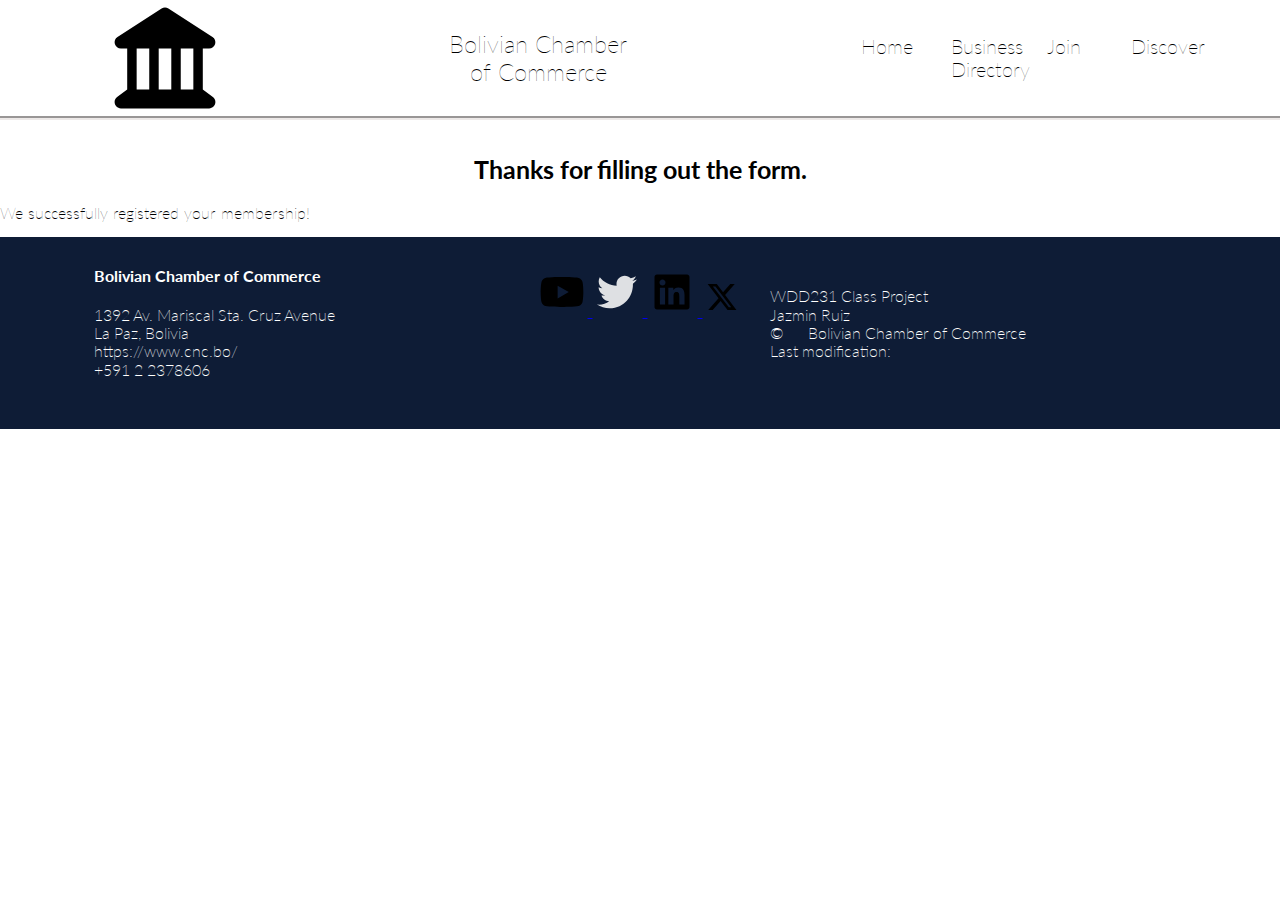
<file: chamber/thankyou.html>
<!DOCTYPE html>
<html lang="en">

<head>
    <meta charset="UTF-8">
    <meta name="viewport" content="width=device-width, initial-scale=1.0">
    <title>Bolivia Chamber of Commerce Directory</title>
    <meta name="description" content="Directory of Chamber of Commerce of Bolivia">
    <meta name="author" content="Jazmin Ruiz">
    <link rel="stylesheet" href="../styles/normalize.css">
    <link rel="stylesheet" href="styles/index-small.css">
    <link rel="stylesheet" href="styles/index-large.css">
    <link rel="preconnect" href="https://fonts.googleapis.com">
    <link rel="preconnect" href="https://fonts.gstatic.com" crossorigin>
    <link href="https://fonts.googleapis.com/css2?family=Lato:wght@900&family=Source+Code+Pro&display=swap"
        rel="stylesheet">
    <link rel="icon" href="images/favicon.ico">
    <meta property="og:title" content="Chamber of Commerce Bolivia">
    <meta property="og:description"
        content="Unite us. Bolvia is a country with a big diversity and culture, as our products.">

    <meta property="og:url" content="https://jazmiruiz16.github.io/wdd231/chamber/directory.html">
    <meta property="og:locale" content="en_US">
    <meta property="og:image"
        content="https://rtpbolivia.com.bo/wp-content/uploads/2024/07/WhatsApp-Image-2024-07-24-at-19.09.52-1024x768.jpeg" />
    <meta property="og:type" content="website">
    <meta property="og:site_name" content="Chamber of Commerce">

</head>

<body>
    <header>
        <img src="images/icon.svg" alt="my icon" id="jazminruiz">
        <span id="page-title">Bolivian Chamber of Commerce</span>

        <nav id="menu">
            <a id="home" href="index.html">Home</a>
            <a id="directory" href="directory.html">Business Directory</a>
            <a id="join" href="join.html">Join</a>
            <a id="discover" href="discover.html">Discover</a>
        </nav>
        <button id="menu-button">☰</button>
    </header>

    <main id="filledform">
        <h1 class="h1small">Thanks for filling out the form.</h1>
        <p>We successfully registered your membership!</p>

    </main>
    <footer>
        <div>
            <span> Bolivian Chamber of Commerce</span>
            <p>
                1392 Av. Mariscal Sta. Cruz Avenue<br>
                La Paz, Bolivia<br>
                https://www.cnc.bo/<br>
                +591 2 2378606
            </p>
        </div>
        <nav class="social-media">
            <a href="https://www.youtube.com/user/CamaradeComercioBO">
                <img src="images/youtube.svg" alt="jazminruiz16" width="50">
            </a>
            <a href="https://www.instagram.com/reel/DIwXFyFhOI-/">
                <img src="images/twitter.svg" alt="Bolivia Rafting" width="50">
            </a>
            <a href="https://www.linkedin.com/in/jazmin-ruiz-aab80817b">
                <img src="images/linkedin.svg" alt="linkedin" width="50">
            </a>
            <a href="https://www.linkedin.com/in/jazmin-ruiz-aab80817b">
                <img src="images/x-twitter.svg" alt="x-twitter" width="40">
            </a>
        </nav>
        <div>
            <p>
                WDD231 Class Project<br>
                Jazmin Ruiz<br>
                © <span id="currentyear"></span> Bolivian Chamber of Commerce<br>
                Last modification: <span id="lastModified"></span>
            </p>
        </div>

    </footer>
    <script src="scripts/forms.js" defer></script>
</body>

</html>
</file>
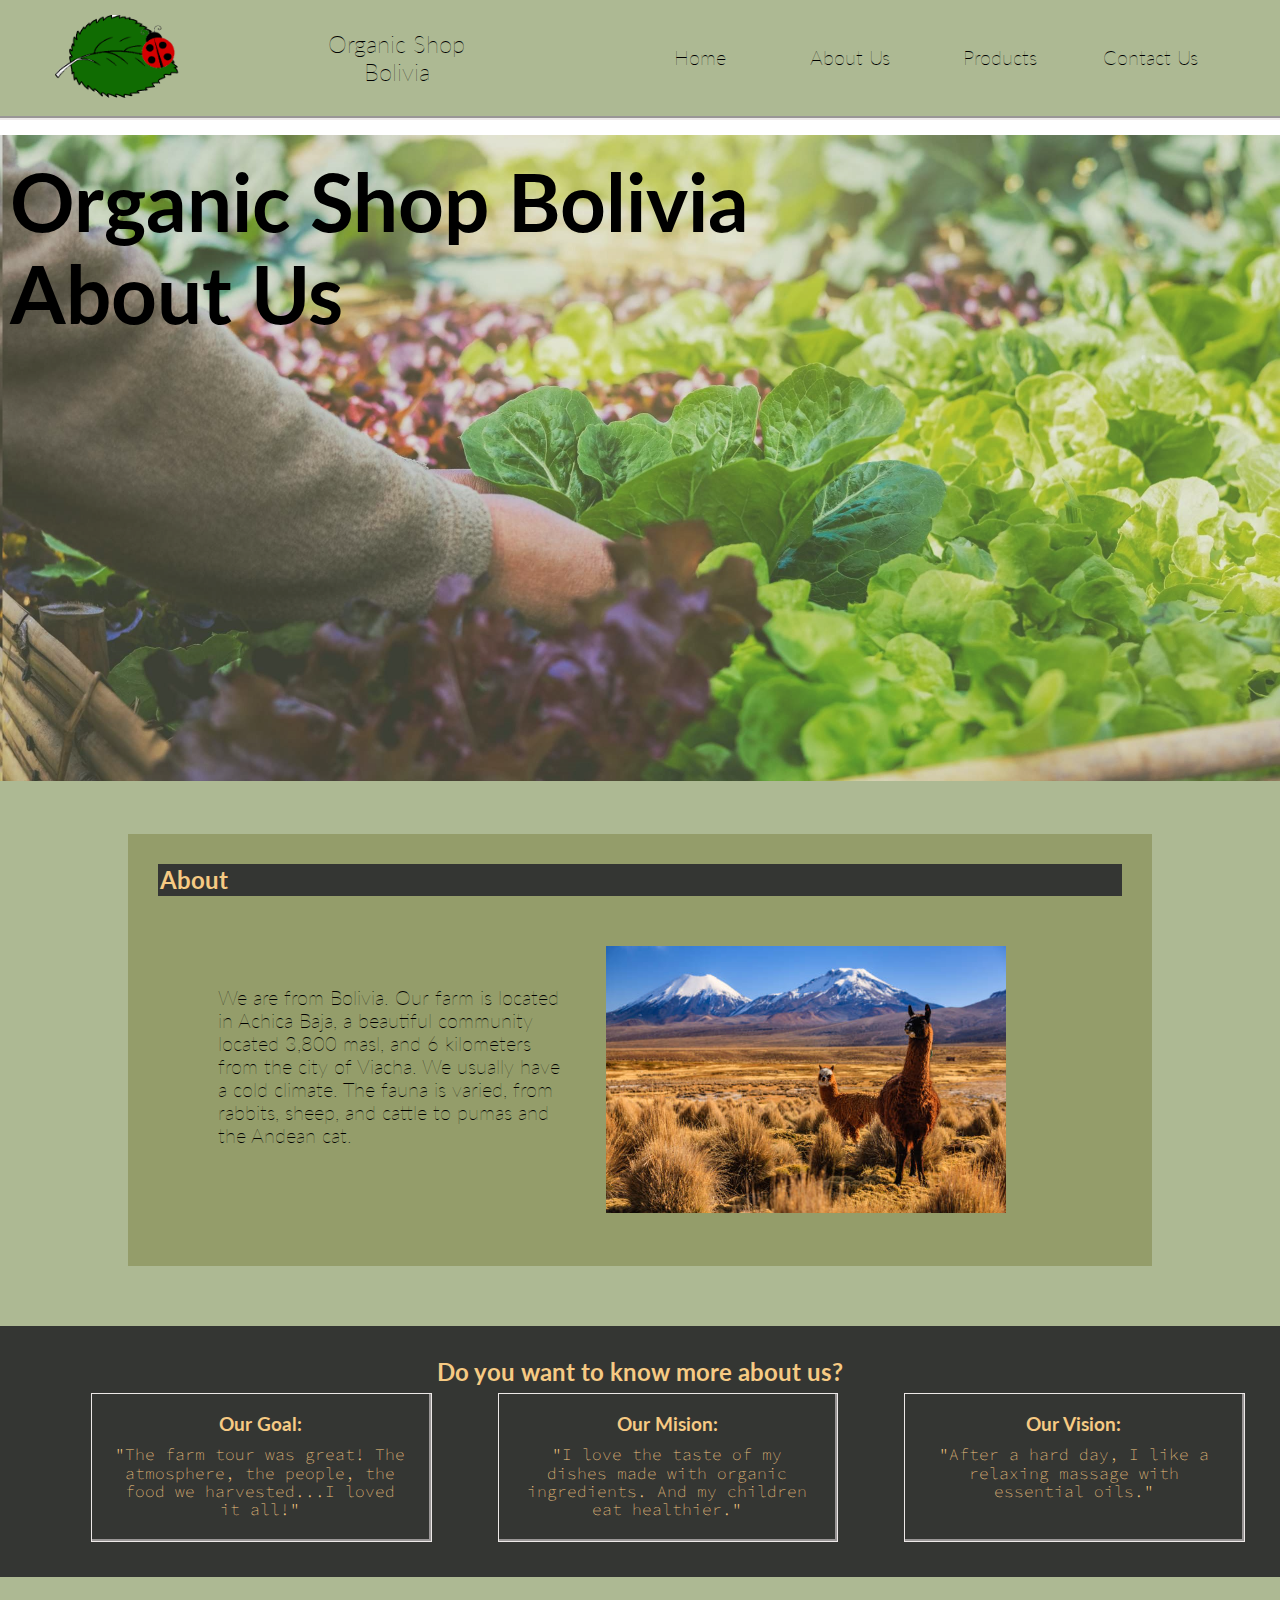
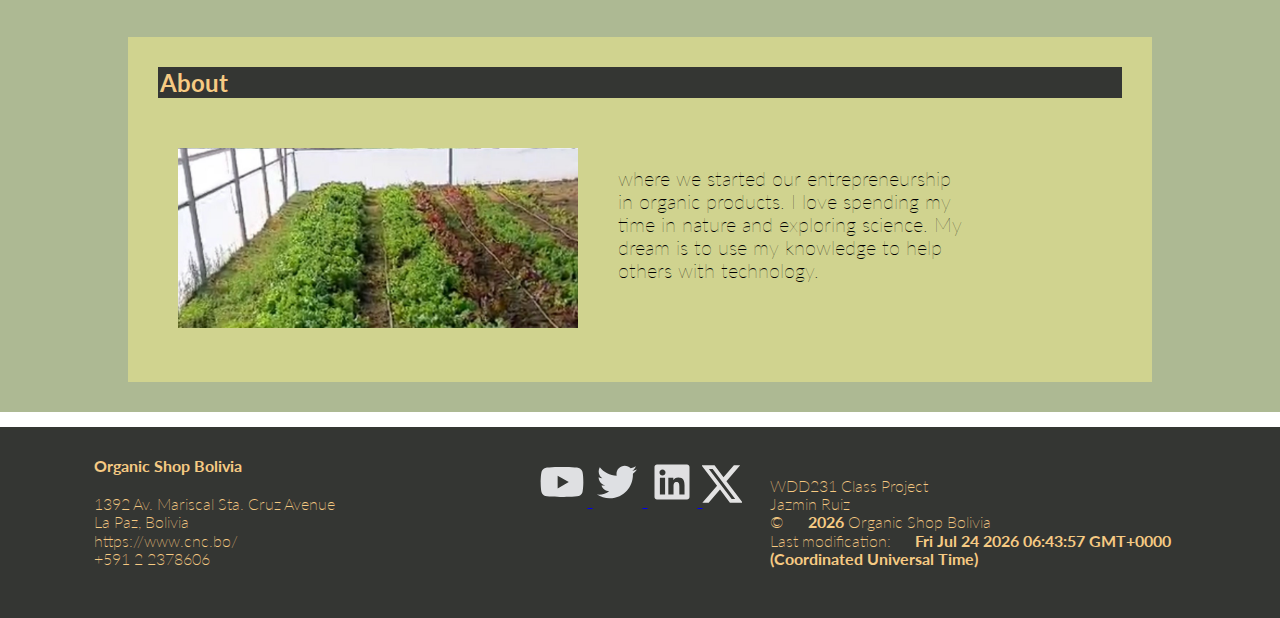
<file: Ecotierra/about.html>
<!DOCTYPE html>
<html lang="en">

<head>
    <meta charset="UTF-8">
    <meta name="viewport" content="width=device-width, initial-scale=1.0">
    <title>Organic Shop Bolivia Home Page</title>
    <meta name="description" content="About Us - Organic Shop Bolivia">
    <meta name="author" content="Jazmin Ruiz">
    <link rel="stylesheet" href="../styles/normalize.css">
    <link rel="stylesheet" href="styles/index-small.css">
    <link rel="stylesheet" href="styles/index-large.css">
    <link rel="preconnect" href="https://fonts.googleapis.com">
    <link rel="preconnect" href="https://fonts.gstatic.com" crossorigin>
    <link href="https://fonts.googleapis.com/css2?family=Lato:wght@900&family=Source+Code+Pro&display=swap"
        rel="stylesheet">
    <link rel="icon" href="images/ecotierraicon.ico">
    <meta property="og:title" content="About Us - Organic Shop Bolivia">
    <meta property="og:description"
        content="About page of Organic Shop Bolivia. Unite us. Bolivia is a country with a big diversity and culture, as our products.">

    <meta property="og:url" content="https://jazmiruiz16.github.io/wdd231/Ecotierra/index.html">
    <meta property="og:locale" content="en_US">
    <meta property="og:image"
        content="https://rtpbolivia.com.bo/wp-content/uploads/2024/07/WhatsApp-Image-2024-07-24-at-19.09.52-1024x768.jpeg" />
    <meta property="og:type" content="website">
    <meta property="og:site_name" content="About Us - Organic Shop Bolivia">

</head>

<body>
    <header>
        
        <img src="images/logo.png" alt="my icon" id="jazminruiz">
        <span id="page-title">Organic Shop Bolivia</span>

        <nav id="menu">
            <a id="home" href="index.html" >Home</a>
            <a id="about" href="about.html">About Us</a>
            <a id="products" href="products.html">Products</a>
            <a id="contact" href="contact.html">Contact Us</a>
        </nav>
        <button id="menu-button">☰</button>
    </header>

    <main class="index">
        <h1 class="hero-text">Organic Shop Bolivia<br>About Us</h1>
        <img src="images/heroimage2.jpg" alt="Organic Shop Bolivia" class="hero">
        
        <div class="flexclass">
            
            <section class="aboutcard1 light1">
                <h2>About</h2>
                <div>
                    <p class="about">We are from Bolivia. Our farm is located in Achica Baja, a
                        beautiful community located 3,800 masl, and 6 kilometers from the city of Viacha.
                        We usually have a cold climate. The fauna is varied, from rabbits, sheep, and cattle to pumas and
                        the Andean cat.
                    </p>
                    <a href="https://maps.app.goo.gl/gP56Pxn4452Qe2Lt7">
                        <img src="images/bolivia.jpg" alt="greenhouse" loading="lazy">
                    </a>
                </div>
            </section>
            <section class="aboutcard2 dark1">
                <h2>Do you want to know more about us?</h2>
                <div class="strengths">
                    <div>
                        <h3>Our Goal:</h3>
                        <p>"The farm tour was great! The atmosphere, the people, the food we harvested...I loved it all!"</p>
            
            
                    </div>
                    <div>
                        <h3>Our Mision:</h3>
                        <p>"I love the taste of my dishes made with organic ingredients. And my children eat healthier."</p>
            
                    </div>
                    <div>
                        <h3>Our Vision:</h3>
                        <p>"After a hard day, I like a relaxing massage with essential oils."</p>
            
                    </div>
                </div>
            </section>
            
            
            <section class="aboutcard1 light2">
                <h2>About</h2>
                <div>
                    <a href="https://maps.app.goo.gl/gP56Pxn4452Qe2Lt7">
                        <img src="images/invernadero.jpg" alt="greenhouse" loading="lazy">
                    </a>
                    <p class="about">where we started our entrepreneurship in organic products.
                        I love spending my time in nature and exploring science.
                        My dream is to use my knowledge to help others with technology.
                    </p>
            
                </div>
            </section>
            
        </div>
        
        

    </main>
    <footer>
        <div>
            <span> Organic Shop Bolivia</span>
            <p>
                1392 Av. Mariscal Sta. Cruz Avenue<br>
                La Paz, Bolivia<br>
                https://www.cnc.bo/<br>
                +591 2 2378606
            </p>
        </div>
        <nav class="social-media">
            <a href="https://www.youtube.com/user/CamaradeComercioBO">
                <img src="images/youtube.svg" alt="jazminruiz16" width="50">
            </a>
            <a href="https://www.instagram.com/reel/DIwXFyFhOI-/">
                <img src="images/twitter.svg" alt="Bolivia Rafting" width="50">
            </a>
            <a href="https://www.linkedin.com/in/jazmin-ruiz-aab80817b">
                <img src="images/linkedin.svg" alt="linkedin" width="50">
            </a>
            <a href="https://www.linkedin.com/in/jazmin-ruiz-aab80817b">
                <img src="images/x-twitter.svg" alt="x-twitter" width="40">
            </a>
        </nav>
        <div>
            <p>
                WDD231 Class Project<br>
                Jazmin Ruiz<br>
                © <span id="currentyear"></span> Organic Shop Bolivia<br>
                Last modification: <span id="lastModified"></span>
            </p>
        </div>

    </footer>
    <script src="scripts/modified.js" defer></script>
</body>

</html>
</file>
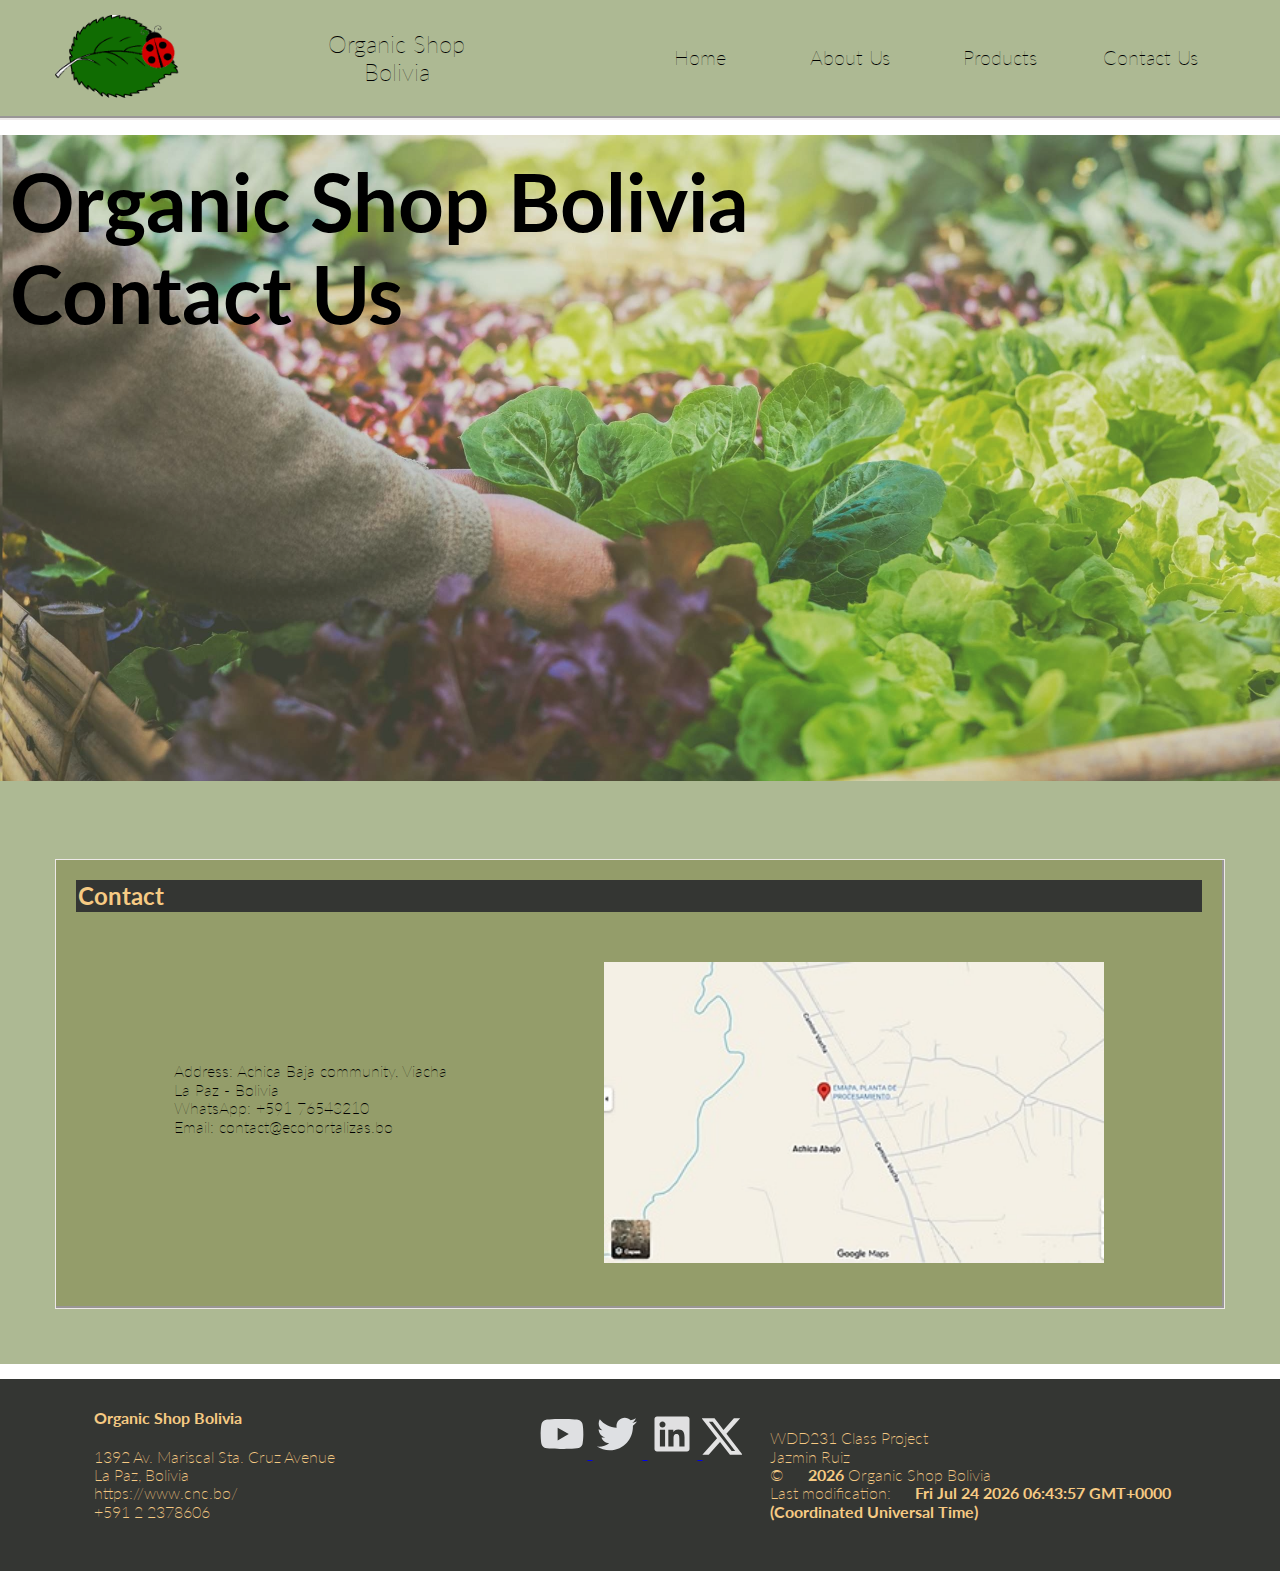
<file: Ecotierra/contact.html>
<!DOCTYPE html>
<html lang="en">

<head>
    <meta charset="UTF-8">
    <meta name="viewport" content="width=device-width, initial-scale=1.0">
    <title>Contact Us - Organic Shop Bolivia</title>
    <meta name="description" content="Contact Us - Organic Shop Bolivia">
    <meta name="author" content="Jazmin Ruiz">
    <link rel="stylesheet" href="../styles/normalize.css">
    <link rel="stylesheet" href="styles/index-small.css">
    <link rel="stylesheet" href="styles/index-large.css">
    <link rel="preconnect" href="https://fonts.googleapis.com">
    <link rel="preconnect" href="https://fonts.gstatic.com" crossorigin>
    <link href="https://fonts.googleapis.com/css2?family=Lato:wght@900&family=Source+Code+Pro&display=swap"
        rel="stylesheet">
    <link rel="icon" href="images/ecotierraicon.ico">
    <meta property="og:title" content="Contact Us - Organic Shop Bolivia">
    <meta property="og:description"
        content="Contacts page of Organic Shop Bolivia. Unite us. Bolivia is a country with a big diversity and culture, as our products.">

    <meta property="og:url" content="https://jazmiruiz16.github.io/wdd231/Ecotierra/index.html">
    <meta property="og:locale" content="en_US">
    <meta property="og:image"
        content="https://rtpbolivia.com.bo/wp-content/uploads/2024/07/WhatsApp-Image-2024-07-24-at-19.09.52-1024x768.jpeg" />
    <meta property="og:type" content="website">
    <meta property="og:site_name" content="Contact Us - Organic Shop Bolivia">

</head>

<body>
    <header>
        
        <img src="images/logo.png" alt="my icon" id="jazminruiz">
        <span id="page-title">Organic Shop Bolivia</span>

        <nav id="menu">
            <a id="home" href="index.html" >Home</a>
            <a id="about" href="about.html">About Us</a>
            <a id="products" href="products.html">Products</a>
            <a id="contact" href="contact.html">Contact Us</a>
        </nav>
        <button id="menu-button">☰</button>
    </header>

    <main class="index">
        <h1 class="hero-text">Organic Shop Bolivia<br>Contact Us</h1>
        <img src="images/heroimage2.jpg" alt="Organic Shop Bolivia" class="hero">
        <div class="gridclass contactgrid">
            
            <section class="card2 light1">
                <h2>Contact</h2>
                <div>
                    <p>Address: Achica Baja community, Viacha<br>La Paz - Bolivia<br>WhatsApp: +591 76543210<br>Email:
                        contact@ecohortalizas.bo
                    </p>
                    <a href="https://maps.app.goo.gl/gP56Pxn4452Qe2Lt7">
                        <img src="images/map.jpg" alt="map" >
                    </a>
                </div>
            </section>
            
            
            
        </div>

    </main>
    <footer>
        <div>
            <span> Organic Shop Bolivia</span>
            <p>
                1392 Av. Mariscal Sta. Cruz Avenue<br>
                La Paz, Bolivia<br>
                https://www.cnc.bo/<br>
                +591 2 2378606
            </p>
        </div>
        <nav class="social-media">
            <a href="https://www.youtube.com/user/CamaradeComercioBO">
                <img src="images/youtube.svg" alt="jazminruiz16" width="50">
            </a>
            <a href="https://www.instagram.com/reel/DIwXFyFhOI-/">
                <img src="images/twitter.svg" alt="Bolivia Rafting" width="50">
            </a>
            <a href="https://www.linkedin.com/in/jazmin-ruiz-aab80817b">
                <img src="images/linkedin.svg" alt="linkedin" width="50">
            </a>
            <a href="https://www.linkedin.com/in/jazmin-ruiz-aab80817b">
                <img src="images/x-twitter.svg" alt="x-twitter" width="40">
            </a>
        </nav>
        <div>
            <p>
                WDD231 Class Project<br>
                Jazmin Ruiz<br>
                © <span id="currentyear"></span> Organic Shop Bolivia<br>
                Last modification: <span id="lastModified"></span>
            </p>
        </div>

    </footer>
    <script src="scripts/modified.js" defer></script>
</body>

</html>
</file>
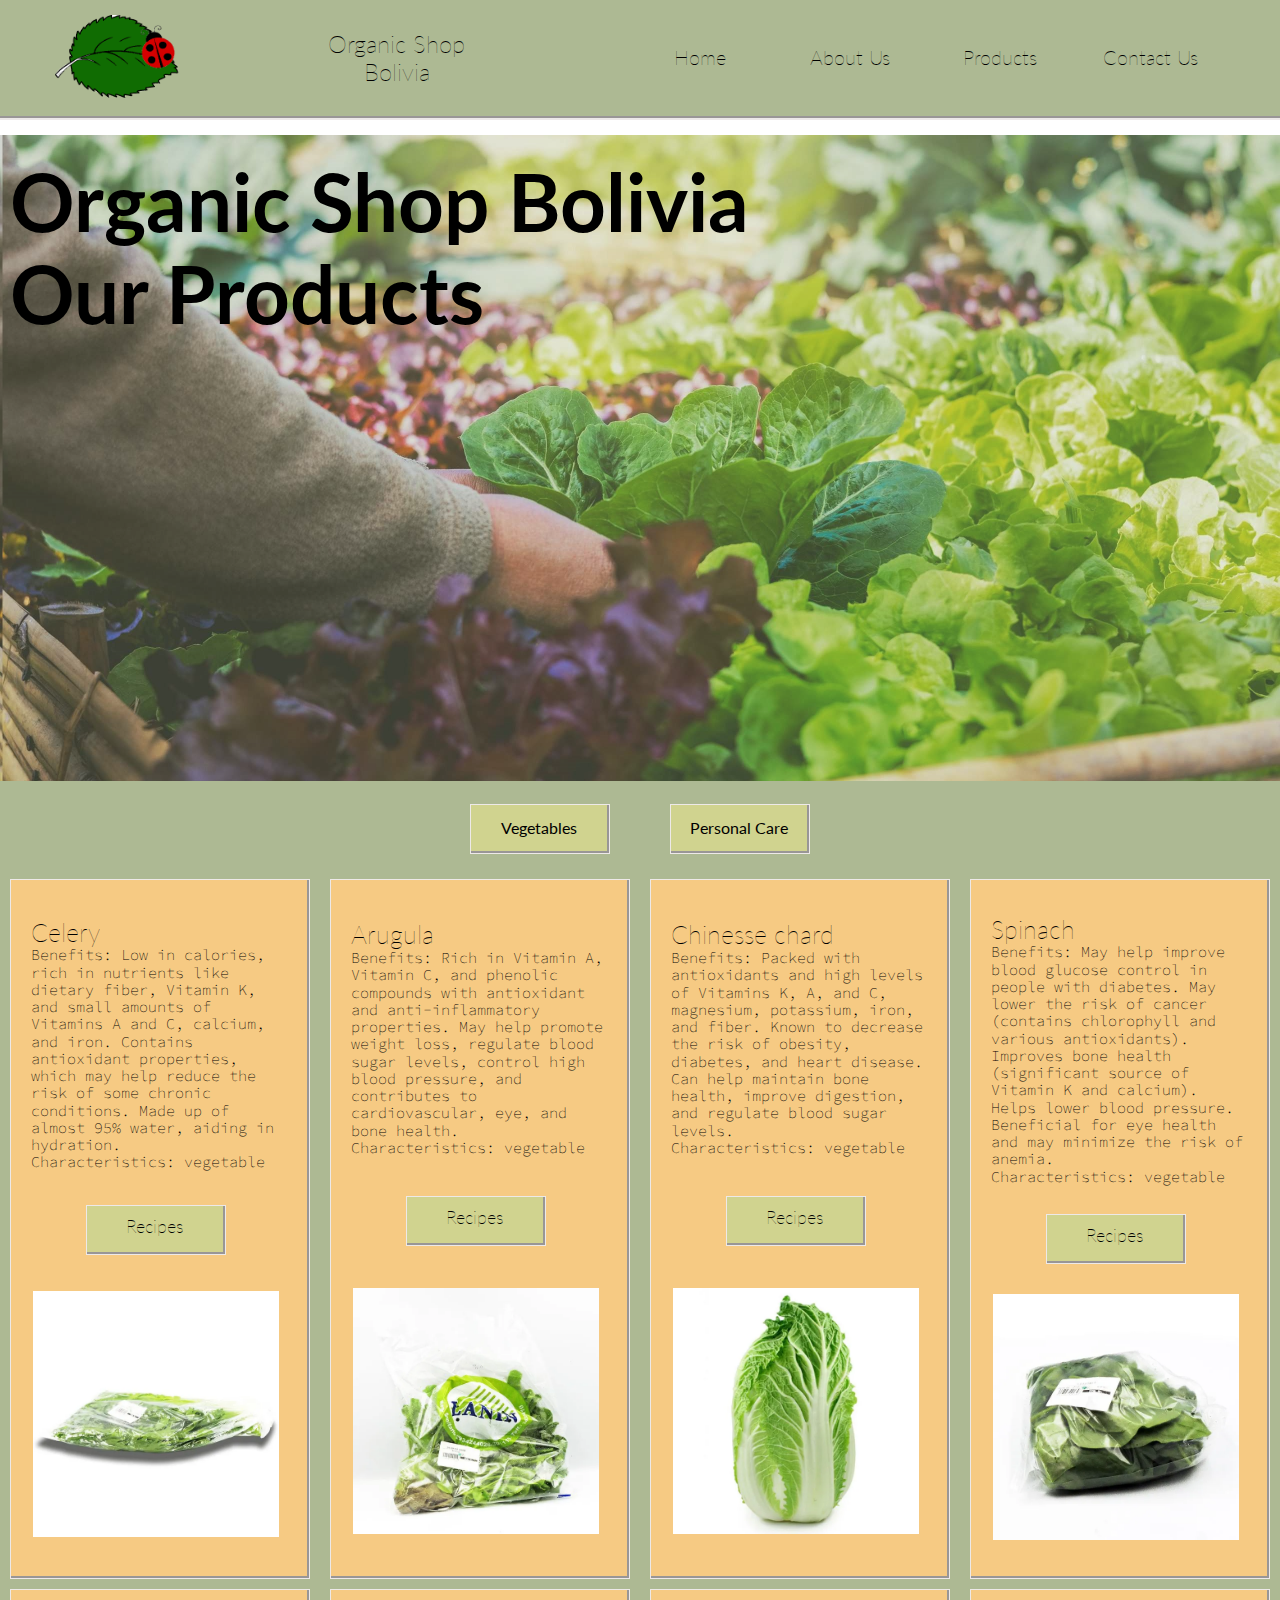
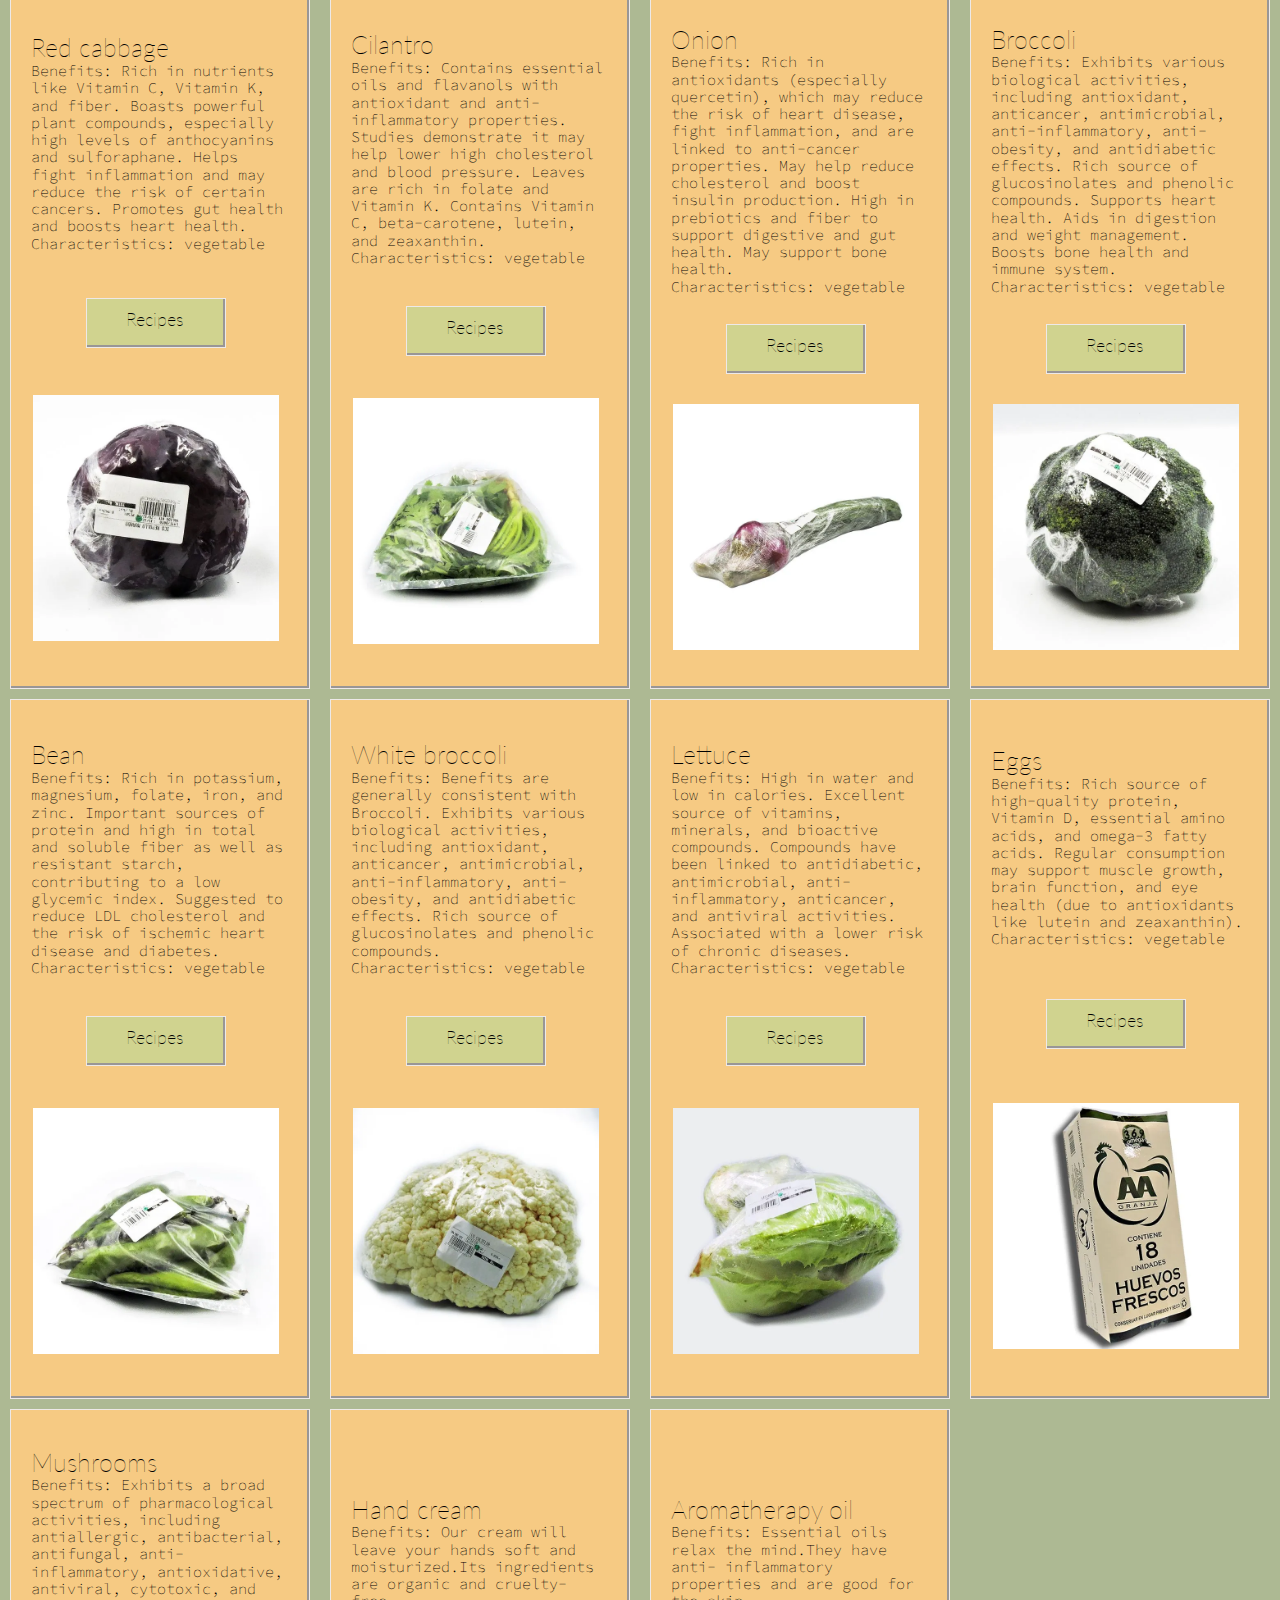
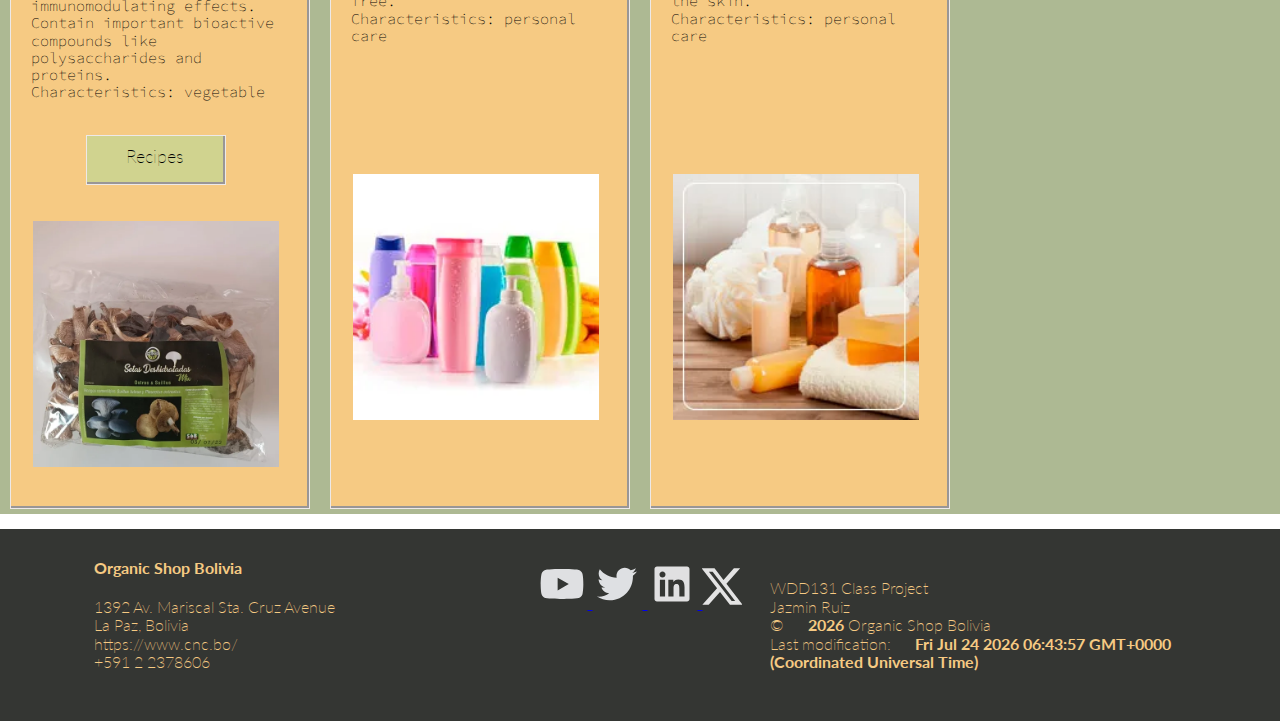
<file: Ecotierra/products.html>
<!DOCTYPE html>
<html lang="en">

<head>
    <meta charset="UTF-8">
    <meta name="viewport" content="width=device-width, initial-scale=1.0">
    <title>Organic Shop Bolivia Products</title>
    <meta name="description" content="Products - Organic Shop Bolivia">
    <meta name="author" content="Jazmin Ruiz">
    <link rel="stylesheet" href="../styles/normalize.css">
    <link rel="stylesheet" href="styles/index-small.css">
    <link rel="stylesheet" href="styles/index-large.css">
    <link rel="preconnect" href="https://fonts.googleapis.com">
    <link rel="preconnect" href="https://fonts.gstatic.com" crossorigin>
    <link href="https://fonts.googleapis.com/css2?family=Lato:wght@900&family=Source+Code+Pro&display=swap"
        rel="stylesheet">
    <link rel="icon" href="images/ecotierraicon.ico">
    <meta property="og:title" content="Organic Shop Bolivia">
    <meta property="og:description"
        content="Products of Organic Shop Bolivia. Unite us. Bolivia is a country with a big diversity and culture, as our products.">
    
    <meta property="og:url" content="https://jazmiruiz16.github.io/wdd231/Ecotierra/index.html">
    <meta property="og:locale" content="en_US">
    <meta property="og:image"
        content="https://rtpbolivia.com.bo/wp-content/uploads/2024/07/WhatsApp-Image-2024-07-24-at-19.09.52-1024x768.jpeg" />
    <meta property="og:type" content="website">
    <meta property="og:site_name" content="Organic Shop Bolivia">
</head>


<body>
    <header>
        <img src="images/logo.png" alt="my icon" id="jazminruiz">
        <span id="page-title">Organic Shop Bolivia</span>

        <nav id="menu">
            <a id="home" href="index.html" >Home</a>
            <a id="about" href="about.html">About Us</a>
            <a id="products" href="products.html">Products</a>
            <a id="contact" href="contact.html">Contact Us</a>
        </nav>
        <button id="menu-button">☰</button>
    </header>
    
    
    <main class="index">

        <h1 class="hero-text">Organic Shop Bolivia<br>Our Products</h1>
        <img src="images/heroimage2.jpg" alt="Organic Shop Bolivia" class="hero">
        <dialog id="myModal" class="modalbox">
            <h2>Welcome to our catalog:</h2><button id="closeModal1">❌</button>
        </dialog>
        <div class="menu">
            <button id="vegetables" class="linkBox">Vegetables</button>
            <button id="care" class="linkBox">Personal Care</button>
        </div>
        <div id="listPhotos" class="gridclass directorygrid"></div>
        
    
    </main>
    

   
    <footer>
        <div>
            <span> Organic Shop Bolivia</span>
            <p>
                1392 Av. Mariscal Sta. Cruz Avenue<br>
                La Paz, Bolivia<br>
                https://www.cnc.bo/<br>
                +591 2 2378606
            </p>
        </div>
        <nav class="social-media">
            <a href="https://www.youtube.com/user/CamaradeComercioBO">
                <img src="images/youtube.svg" alt="jazminruiz16" width="50">
            </a>
            <a href="https://www.instagram.com/reel/DIwXFyFhOI-/">
                <img src="images/twitter.svg" alt="Bolivia Rafting" width="50">
            </a>
            <a href="https://www.linkedin.com/in/jazmin-ruiz-aab80817b">
                <img src="images/linkedin.svg" alt="linkedin" width="50">
            </a>
            <a href="https://www.linkedin.com/in/jazmin-ruiz-aab80817b">
                <img src="images/x-twitter.svg" alt="x-twitter" width="40">
            </a>
        </nav>
        <div>
            <p>
                WDD131 Class Project<br>
                Jazmin Ruiz<br>
                © <span id="currentyear"></span> Organic Shop Bolivia<br>
                Last modification: <span id="lastModified"></span>
            </p>
        </div>

    </footer>
    
    <script src="scripts/products.js" defer></script>
    <script src="scripts/modal.js" defer></script>
</body>

</html>
</file>
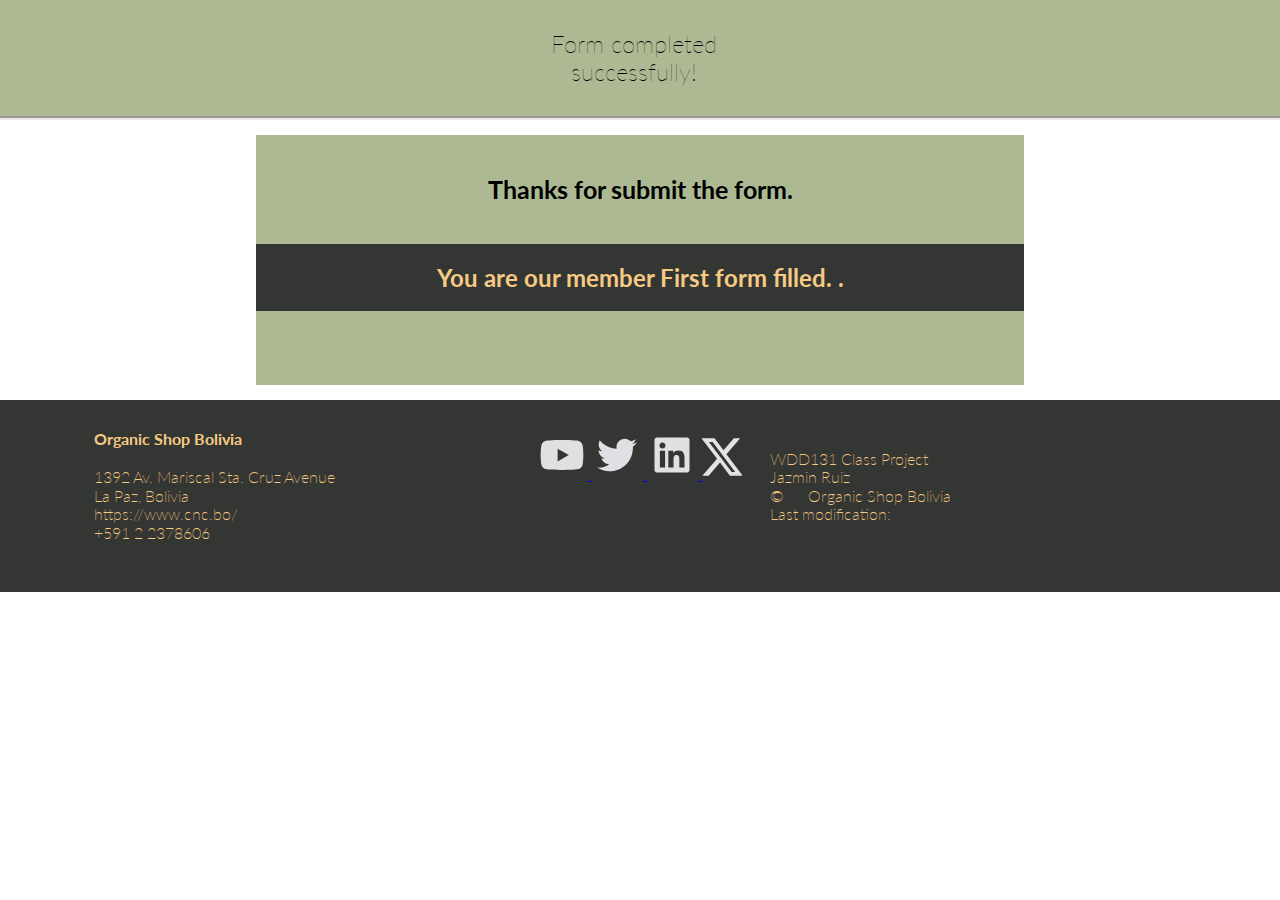
<file: Ecotierra/thanks.html>
<!DOCTYPE html>
<html lang="en">

<head>
    <meta charset="UTF-8">
    <meta name="viewport" content="width=device-width, initial-scale=1.0">
    <title>Organic Shop Bolivia Home Page</title>
    <meta name="description" content="Home Page of Organic Shop Bolivia">
    <meta name="author" content="Jazmin Ruiz">
    <link rel="stylesheet" href="../styles/normalize.css">
    <link rel="stylesheet" href="styles/thanks.css">
    <link rel="stylesheet" href="styles/index-large.css">
    <link rel="preconnect" href="https://fonts.googleapis.com">
    <link rel="preconnect" href="https://fonts.gstatic.com" crossorigin>
    <link href="https://fonts.googleapis.com/css2?family=Lato:wght@900&family=Source+Code+Pro&display=swap"
        rel="stylesheet">
    <link rel="icon" href="images/ecotierraicon.ico">
    <meta property="og:title" content="Organic Shop Bolivia">
    <meta property="og:description"
        content="Home page of Organic Shop Bolivia. Unite us. Bolivia is a country with a big diversity and culture, as our products.">
    
    <meta property="og:url" content="https://jazmiruiz16.github.io/wdd231/Ecotierra/index.html">
    <meta property="og:locale" content="en_US">
    <meta property="og:image"
        content="https://rtpbolivia.com.bo/wp-content/uploads/2024/07/WhatsApp-Image-2024-07-24-at-19.09.52-1024x768.jpeg" />
    <meta property="og:type" content="website">
    <meta property="og:site_name" content="Organic Shop Bolivia">


</head>

<body>
    <header>
        
        <span id="page-title">Form completed successfully!</span>

        
    </header>

    <main class="message">
        <h1 class="h1small">Thanks for submit the form.</h1>
        <h2>You are our member <span id="counter"></span> .</h2>
        
        

    </main>
    <footer>
        <div>
            <span> Organic Shop Bolivia</span>
            <p>
                1392 Av. Mariscal Sta. Cruz Avenue<br>
                La Paz, Bolivia<br>
                https://www.cnc.bo/<br>
                +591 2 2378606
            </p>
        </div>
        <nav class="social-media">
            <a href="https://www.youtube.com/user/CamaradeComercioBO">
                <img src="images/youtube.svg" alt="jazminruiz16" width="50">
            </a>
            <a href="https://www.instagram.com/reel/DIwXFyFhOI-/">
                <img src="images/twitter.svg" alt="Bolivia Rafting" width="50">
            </a>
            <a href="https://www.linkedin.com/in/jazmin-ruiz-aab80817b">
                <img src="images/linkedin.svg" alt="linkedin" width="50">
            </a>
            <a href="https://www.linkedin.com/in/jazmin-ruiz-aab80817b">
                <img src="images/x-twitter.svg" alt="x-twitter" width="40">
            </a>
        </nav>
        <div>
            <p>
                WDD131 Class Project<br>
                Jazmin Ruiz<br>
                © <span id="currentyear"></span> Organic Shop Bolivia<br>
                Last modification: <span id="lastModified"></span>
            </p>
        </div>
    
    </footer>
    <script src="scripts/localstorageform.js" defer></script>
</body>


</html>
</file>
<file: styles/index-small.css>
* {
    margin: 0;
    list-style: none;
    box-sizing: border-box;
}

:root {
    --primary-color: black;
    --secondary-color: #28536b;
    --accent1-color: #c2948a;
    --accent2-color: #7ea8be;
    --accent3-color: #f6f0ed;
    --accent4-color: #bbb193;
}

body {
    font-family: Lato, sans-serif;
    font-weight: 900;

}

header {
    padding: 10px;
    height: 150px;
    display: grid;
    grid-template-columns: 1fr 2fr 1fr;
    grid-template-rows: 1fr 1fr;
    background-color: var(--accent3-color);
    color: var(--primary-color);
    margin-bottom: 15px;
    font-size: 20px;
}

#menu {
    display: none;
    flex-direction: column;
    grid-column: 1/4;
    grid-row: 2/3;
}

#menu.open {

    position: relative;
    display: flex;
    height: 200px;
    margin-bottom: 50px;
    /*top: 125px;*/
}

#menu-button {
    display: block;
    height: 50px;
    margin-top: 18px;
}

header nav a {
    padding: 5px;
    width: 100%;
    text-align: center;
    background-color: var(--accent4-color);
    color: var(--primary-color);
    text-decoration: none;

}

a:hover {
    color: blue;
}

#page-title {
    font-size: 2rem;
    padding: 30px;
    min-width: 20px;
    text-align: center;
    margin-right: 50px;

}



h1 {
    margin-top: 20px;
    margin-bottom: 20px;
}

h2 {
    padding: 2px;
    background-color: var(--secondary-color);
    color: var(--accent3-color);
}

main {
    display: flex;
    flex-direction: column;
    color: var(--primary-color);
    background-color: var(--accent3-color);
    /*max-width: 800px;*/
    margin: 0 auto;
    text-align-last: center;

}

p {
    padding: 20px;
}

.left-card {
    border: 1px solid;
    border-color: var(--accent4-color);
    margin: 5px 25px 5px 25px;
}

.rigth-card {
    border: 1px solid;
    border-color: var(--accent4-color);
    margin: 5px 25px 5px 25px;
}

.bottom-card {
    border: 1px solid;
    border-color: var(--accent4-color);
    margin: 5px 25px 5px 25px;
    display: flex;
    flex-direction: column;

}

#certificate {
    display: flex;
    flex-direction: row;
    justify-content: space-around;
}

#wdd {
    display: flex;
    flex-direction: column;
    align-items: center;
}

#certificate a,
#wdd a {

    height: 50px;
    padding: 15px;
    margin: 2px;
    text-align: center;
    text-justify: center;
    border: 1px solid;
    border-color: var(--accent4-color);
    margin: 5px 25px 5px 25px;
}

#certificate a {
    width: 30%;
}

#wdd a {
    width: 90%;
}

footer {
    background-color: var(--accent1-color);
    color: var(--primary-color);
    display: flex;
    justify-content: space-around;
    flex-direction: column;
    align-items: center;
    margin-top: 15px;
    padding: 10px;
}
</file>
<file: styles/index-large.css>
@media screen and (min-width:900px) {

    /*header {

        background-color: black;
        color: antiquewhite;
    }*/


    #menu-button {
        display: none;
    }

    .photos {
        display: grid;
        grid-template-columns: 1fr 1fr 1fr;
        grid-template-rows: auto;
        justify-content: space-between;
    }

    /*img {
        max-width: 350px;
        width: 90%;
    }*/

    header {
        padding: 10px;
        height: 120px;
        display: flex;
        align-items: center;
        justify-content: space-between;
        margin-bottom: 15px;
        font-size: 20px;
    }

    #menu {
        display: flex;
        flex-direction: row;
        justify-content: space-between;
    }

    #page-title {
        font-size: 2rem;
        min-width: none;
        text-align: center;
        margin-right: 50px;

    }


    header nav a {
        width: 200px;
        padding: 10px;
        text-align: center;
        background-color: var(--accent3-color);
        color: var(--primary-color);
        text-decoration: none;
        margin: 0px;
    }

    main {
        max-width: none;
        display: grid;
        grid-template-columns: 1fr 1fr 1fr;
        grid-template-rows: 50px 200px 165px;
        align-content: center;
        text-align-last: center;
    }

    h1 {
        grid-row: 1/2;
        grid-column: 1/4;
    }

    .left-card {
        grid-row: 2/3;
        grid-column: 1/3;
        border: 1px solid;
        border-color: var(--accent4-color);
        margin: 5px 25px 5px 50px;
    }

    .rigth-card {
        grid-row: 2/3;
        grid-column: 3/4;
        align-items: center;
        border: 1px solid;
        border-color:var(--accent4-color);
        margin: 5px 50px 5px 25px;
    }

    .bottom-card {
        grid-row: 3/4;
        grid-column: 1/4;
        border: 1px solid;
        border-color: var(--accent4-color);
        margin: 5px 50px 5px 50px;
    }
    #wdd {
        display: flex;
        flex-direction: row;
        justify-content: space-around;
    }
    #certificate a,
    #wdd a {
        width: 30%;
        text-align: center;
    }


}
</file>
<file: chamber/styles/index-small.css>
* {
    margin: 0;
    list-style: none;
    box-sizing: border-box;
}

:root {
    --primary-color: black;
    --secondary-color: #0e1c36;
    --accent1-color: #d7f9ff;/*#c2948a;*/
    --accent2-color: #afcbff;
    --accent3-color: white;
    --accent4-color: #f9fbf2;
}

body {
    font-family: Lato, sans-serif;
    font-weight: lighter;
    /*display: flex;
    flex-direction: column;*/


}


header {
    padding: 10px;
    height: 150px;
    display: grid;
    grid-template-columns: 1fr 2fr 1fr;
    grid-template-rows: 1fr 1fr;
    align-items: center;
    background-color: var(--accent3-color);
    color: var(--primary-color);
    margin-bottom: 15px;
    border-bottom: 4px groove #EDE9E8;
    font-size: 20px;
}

#menu {
    display: none;
    flex-direction: column;
    grid-column: 1/4;
    grid-row: 2/3;
}

#menu.open {

    position: relative;
    display: flex;
    height: 200px;
    margin-bottom: 50px;
    /*top: 125px;*/
}

#menu-button {
    display: block;
    height: 50px;
    margin-top: 18px;
}

header nav a {
    padding: 5px;
    width: 100%;
    text-align: center;
    background-color: var(--accent4-color);
    color: var(--primary-color);
    text-decoration: none;

}

a:hover {
    color: blue;
    background-color: var(--accent4-color);
}

.hero {
    width: 100%;
    position: relative;
    z-index: 1;
}

.hero-text {
    position: absolute;
    z-index: 2;
    text-align: left;
    color: var(--accent3-color);
    padding-left: 10px;

}

#page-title {
    font-size: 1rem;
    padding: 30px;
    width: 20%;
    text-align: center;
    margin-right: 50px;

}

#jazminruiz {
    width: 70px;
}


h1 {
    margin-top: 20px;
    margin-bottom: 20px;
    font-size: 30px;
    text-align: center;

}
.h1small{
    font-size: 25px;
}

h2 {
    padding: 2px;
    background-color: var(--secondary-color);
    color: var(--accent3-color);
}

footer {
    display: flex;
    flex-direction: column;
    /*max-width: 800px;*/
    margin: 0 auto;


}

main {
    color: var(--primary-color);
    background-color: var(--accent3-color);

    align-items: center;
}

.menu {
    text-align: center;
}

footer p {
    padding: 20px;
}



.gridclass {
    display: flex;
    flex-direction: column;
    justify-content: space-around;
    align-items: center;
}

.listclass {

    font-size: 12px;
    font-weight: lighter;
    display: flex;
    flex-direction: column;
    justify-content: space-around;
    margin: 10px;

}

.listclass div {
    display: grid;
    grid-template-columns: 2fr 1fr 1fr 1fr 2fr;
    border-top: 1px solid #7ea8be;
    height: 30px;
}

.gridclass>figure,
.gridclass section, aside {
    
    border-right: 3px groove #EDE9E8;
    border-bottom: 3px groove #EDE9E8;
    border-left: 1px solid #EDE9E8;
    border-top: 1px solid #EDE9E8;
    padding: 20px;
    margin: 5px;
    width: 300px;
}
.gridclass>figure{
    background-color: var(--accent3-color);
}

footer {
    font-family: 'Lato', sans-serif;
    width: 100%;
    background-color: var(--secondary-color);
    color: var(--accent3-color);
    display: flex;
    justify-content: space-around;
    flex-direction: column;
    /*align-items: center;*/
    margin-top: 15px;
    text-align: left;
    padding: 30px 70px 30px 70px;

}

footer div {
    font-weight: 200;
}

footer span {
    padding-left: 20px;
    font-weight: bold;
}

.social-media {
    text-align: center;
    text-decoration: none;
}

/*HOME PAGE*/
.left-card {
    text-align: center;
    align-content: center;
}

.left-card div {
    display: flex;
    flex-direction: column;
    justify-content: space-around;
    align-items: center;/*horizontalmente*/
}
.bottom-left-card {
    display: flex;
    flex-direction: column;
}
.bottom-left-card h2{
    width: 100%;
}
.bottom-left-card div{
    width: 255px;
}
aside{
    display: flex;
    flex-direction: column;
    align-items: center;
    justify-content: space-between;
}

.dark1 {
    background-color:var(--secondary-color);
    color: var(--accent3-color);
}
.dark1 div a{
    background-color: var(--accent4-color);
    color: var(--primary-color);
    padding: 15px;
    text-decoration: none;
    margin-top: 20px;
    
    width: 200px; 
}
.light1 {
    background-color: var(--accent4-color);
}
</file>
<file: chamber/styles/index-large.css>
@media screen and (min-width:900px) {

    /*header {

        background-color: black;
        color: antiquewhite;
    }*/


    #menu-button {
        display: none;
    }



    /*img {
        max-width: 350px;
        width: 90%;
    }*/

    header {
        padding: 10px;
        height: 120px;
        display: flex;
        align-items: center;
        justify-content: space-around;
        margin-bottom: 15px;
        font-size: 20px;
    }

    #menu {
        display: flex;
        flex-direction: row;
        justify-content: space-between;
    }

    #page-title {
        font-size: 1.5rem;
        text-align: center;
        margin-right: 1%;
        width: 20%;

    }

    #jazminruiz {
        width: 10%;
    }


    header nav a {
        width: 15%;
        padding: 0.1%;
        text-align: center;
        background-color: var(--accent3-color);
        color: var(--primary-color);
        text-decoration: none;
        margin: 0px;
    }

    body {
        display: flex;
        flex-direction: column;
    }



    h1 {
        grid-row: 1/2;
        grid-column: 1/4;
    }
    .gridclass {
        display: grid;
        grid-template-columns: repeat(auto-fill, minmax(300px,1fr));
        justify-content: space-around;
        align-items: center;
    }
    .listclass{
        font-size: 15px;
    }





    footer {
        flex-direction: row;
    }

    footer div {
        width: 40%;
    }

    #social-media {
        width: 20%;
    }


}
</file>
<file: Ecotierra/styles/index-small.css>
* {
    margin: 0;
    list-style: none;
    box-sizing: border-box;
}

:root {
    --primary-color: black;
    --secondary-color: #343633;/*#9cafb7;*/
    --accent1-color: #adb993;
    /*#c2948a;*/
    --accent2-color: #d0d38f;
    --accent3-color: #f6ca83;
    --accent4-color: #949d6a;
}

body {
    font-family: Lato, sans-serif;
    font-weight: lighter;
    /*display: flex;
    flex-direction: column;*/


}


header {
    padding: 10px;
    height: 150px;
    display: grid;
    grid-template-columns: 1fr 2fr 1fr;
    grid-template-rows: 1fr 1fr;
    align-items: center;
    background-color:var(--accent1-color);
    color: var(--primary-color);
    margin-bottom: 15px;
    border-bottom: 4px groove #EDE9E8;
    font-size: 20px;
}

#menu {
    display: none;
    flex-direction: column;
    grid-column: 1/4;
    grid-row: 2/3;
}

#menu.open {

    position: relative;
    display: flex;
    height: 200px;
    margin-bottom: 50px;
    /*top: 125px;*/
}

#menu-button {
    display: block;
    height: 50px;
    margin-top: 18px;
}

header nav a {
    padding: 5px;
    width: 100%;
    text-align: center;
    background-color: var(--accent4-color);
    color: var(--primary-color);
    text-decoration: none;

}

a:hover {
    color: blue;
    background-color: var(--accent4-color);
}

.hero {
    width: 100%;
    position: relative;
    z-index: 1;
    opacity: 70%;
    margin-bottom: 20px;
}

.hero-text {
    position: absolute;
    z-index: 2;
    text-align: left;
    color: var(--primary-color);
    padding-left: 10px;

}

#page-title {
    font-size: 1rem;
    padding: 30px;
    width: 20%;
    text-align: center;
    margin-right: 50px;

}

#jazminruiz {
    width: 70px;
}


h1 {
    margin-top: 20px;
    margin-bottom: 20px;
    font-size: 30px;
    text-align: center;
    

}

.h1small {
    font-size: 25px;
}

h2 {
    padding: 2px;
    background-color: var(--secondary-color);
    color: var(--accent3-color);
}

footer {
    display: flex;
    flex-direction: column;
    /*max-width: 800px;*/
    margin: 0 auto;


}

main {
    color: var(--primary-color);
    background-color: var(--accent1-color);

    align-items: center;
}

.menu {
    text-align: center;
    margin-bottom: 20px;
}

footer p {
    padding: 20px;
}



.gridclass {
    display: flex;
    flex-direction: column;
    justify-content: space-around;
    align-items: center;
}

.listclass {

    font-size: 12px;
    font-weight: lighter;
    display: flex;
    flex-direction: column;
    justify-content: space-around;
    margin: 10px;

}

.listclass div {
    display: grid;
    grid-template-columns: 2fr 1fr 1fr 1fr 2fr;
    border-top: 1px solid #7ea8be;
    height: 30px;
}


.gridclass section,
aside,
.strengths div {

    border-right: 3px groove #EDE9E8;
    border-bottom: 3px groove #EDE9E8;
    border-left: 1px solid #EDE9E8;
    border-top: 1px solid #EDE9E8;
    padding: 20px;
    margin: 5px;
    width: 300px;
}

.gridclass figure {
    background-color: var(--accent2-color);
    padding-bottom: 30px;
    padding-top: 30px;
    font-size: 18px;
    
}
.gridclass figure span{
    font-size: 25px;
    
}
footer {
    font-family: 'Lato', sans-serif;
    width: 100%;
    background-color: var(--secondary-color);
    color: var(--accent3-color);
    display: flex;
    justify-content: space-around;
    flex-direction: column;
    /*align-items: center;*/
    margin-top: 15px;
    text-align: left;
    padding: 30px 70px 30px 70px;

}

footer div {
    font-weight: 200;
}

footer span {
    padding-left: 20px;
    font-weight: bold;
}

.social-media {
    text-align: center;
    text-decoration: none;
}
/*site Plan*/

/*HOME PAGE*/
.card3 {
    text-align: center;
    align-content: center;
}

.card3 div {
    display: flex;
    flex-direction: column;
    justify-content: space-around;
    align-items: center;
    /*horizontalmente*/
}

.card2 {
    display: flex;
    flex-direction: column;
    padding: 30px;
}

.card2 h2 {
    width: 100%;
}



aside {
    display: flex;
    flex-direction: column;
    align-items: center;
    justify-content: space-around;
    font-size: 20px;
    text-align: center;
}

.dark1 {
    background-color: var(--secondary-color);
    color: var(--accent3-color);
}

.dark1 div a {
    background-color: var(--accent4-color);
    color: var(--primary-color);
    padding: 15px;
    text-decoration: none;
    margin-top: 20px;

    width: 200px;
}

.light1 {
    background-color: var(--accent4-color);
}

.strengths {
    text-align: center;
}

.strengths div {
    width: 250px;
}

.light2 {
    background-color: var(--accent2-color);

}

.light2 img {
    background-color: var(--accent2-color);

}

/*HOME PAGE*/
#form{
    display: flex;
    flex-direction: column;
}
#form label{
    display: flex;
    flex-direction: column;
    
}
#button{
    margin-left: 0px;
    margin-top: 10px;
}
.card3 img {
    width: 90%;
}



.message h1,
.message h2 {
    padding: 20px;
    /*NEW*/
}

.strengths p {
    font-family: 'Source Code Pro', monospace;
}

/*NEW*/
.animationbox{
    position: relative;
}

@keyframes grow {
    from {
        width: 5px;
        margin-right: 110px;
        margin-bottom: -25px;
    }

    to {
        width: 50px;
        margin-right: 110px;
        margin-bottom: 5px;
    }
}

#calling {
    width: 5px;
    position: absolute;
    
    margin-right: 110px;
    margin-bottom: -25px;
    animation-name: grow;
    animation-duration: 7s;
    animation-iteration-count: 7;
    animation-delay: 5s;
}

/*Contact Page*/
.card2 div {
    
    padding: 20px;
}
.card2 div a img{
    width: 220px;
    margin-top: 30px;
}
/*PRODUCT PAGE*/
.modalbox div h2 {
    width: 80%;
    text-align: left;
}
:modal {
    margin: 10%;
    width: 80%;
    display: flex;
    flex-direction: column;
    position: relative;   
}
.modalbox div{
    text-align: center;
}
#closeModal1{
    position: absolute;
    margin-left: 80%;
    margin-top: 2px;
}

.directorygrid>figure {

    border-right: 3px groove #EDE9E8;
    border-bottom: 3px groove #EDE9E8;
    border-left: 1px solid #EDE9E8;
    border-top: 1px solid #EDE9E8;
    padding: 20px;
    margin: 5px;
    width: 300px;
    height: 700px;
    display: flex;
    flex-direction: column;
    justify-content: space-around;
}

.gridclass>figure {
    background-color: var(--accent3-color);
}

.directorygrid {
    justify-items: center;
}


.directorygrid figure img {
    padding: 2px;
    width: 250px;

}

.directorygrid figcaption span {
    font-family: Lato, sans-serif;
}

.directorygrid figcaption {
    font-family: 'Source Code Pro', monospace;
    font-size: 15px;
}

.linkBox {
    width: 140px;
    height: 50px;
    margin-left: 55px;
    background-color: var(--accent2-color);
    color: var(--primary-color);
    text-align: center;
    padding: 10px;
    border-right: 3px groove #EDE9E8;
    border-bottom: 3px groove #EDE9E8;
    border-left: 1px solid #EDE9E8;
    border-top: 1px solid #EDE9E8;
    text-decoration: none;
}
.bigfont{
    font-size: 20px;
}
#vegetables {
    margin-left: 0px;
}
/*ABOUT PAGE*/
.flexclass {
    display: flex;
    flex-direction: column;
    justify-content: space-around;
    align-items: center;
}
.about{
    font-size: 17px;
    padding: 5px;
    margin: 2px;
}
.aboutcard1, .aboutcard2 {
    padding: 30px;
    width: 80%;
    margin-top: 30px;
    margin-bottom: 30px;
}

.aboutcard1 h2 {
    width: 100%;
}
.aboutcard1 div {

    display: flex;
    flex-direction: column;
    justify-content: space-around;
    align-items: center;
    padding: 20px;
}

.aboutcard1 div a img {
    width: 95%;
    margin-top: 30px;
}
.aboutcard2 div div{
    margin-left: 20%;
    width: 60%;
}
.aboutcard2 h2{
    text-align: center;
}
.aboutcard2 h3{
    margin-bottom: 10px;
}
</file>
<file: Ecotierra/styles/index-large.css>
@media screen and (min-width:900px) {

    


    #menu-button {
        display: none;
    }
    #directory{
        padding-top: 7px;
    }


    header {
        padding: 10px;
        height: 120px;
        display: flex;
        align-items: center;
        justify-content: space-around;
        margin-bottom: 15px;
        font-size: 20px;
    }

    #menu {
        display: flex;
        flex-direction: row;
        justify-content: space-between;
    }

    #page-title {
        font-size: 1.5rem;
        text-align: center;
        margin-right: 1%;
        width: 20%;

    }

    #jazminruiz {
        width: 10%;
    }


    header nav a {

        padding-top: 20px;
        height: 65px;
        text-align: center;
        background-color: var(--accent1-color);
        color: var(--primary-color);
        text-decoration: none;
        margin: 0px;
        width: 150px;
    }


    body {
        display: flex;
        flex-direction: column;
    }



    h1 {
        grid-row: 1/2;
        grid-column: 1/4;
        font-size: 80px;
    }

    .gridclass {
        display: grid;
        
        justify-content: space-around;
        align-items: center;
    }
    
    
    

    
    footer {
        flex-direction: row;
    }

    footer div {
        width: 40%;
    }

    #social-media {
        width: 20%;
    }
    /*PRODUCTS PAGE*/
    .directorygrid{
        grid-template-columns: repeat(auto-fill, minmax(300px, 1fr));
    }
    .listclass {
        font-size: 15px;
    }
    /*SITE PLAN */
    .siteplangrid{
        grid-template-columns: 2fr 1fr;
        grid-template-rows: 1fr 2fr 4fr;
    }
    /*HOME PAGE*/
    .gridclass section {
        width:auto;
    }
    .homegrid{
        grid-template-columns: 2fr 1fr;
        grid-template-rows: 1fr 2fr 1fr;
    }
    .card3{
        grid-column: 1/2;
        grid-row: 3/4;
        height: 90%;
        
    }
    
    .card2{
        grid-column: 1/2;
        grid-row: 2/3;
        
    }
    .card2 h2{
        grid-column: 1/3;
    }
    .card2 div {
        display: flex;
        flex-direction: row;
        justify-content: space-around;
        align-items: center;
        padding: 20px;
    }
    .card2 div a img{
        width: 500px;
    }
    aside{
        grid-column: 2/3;
        grid-row: 1/4;
        padding-top: 230px;
        padding-bottom: 230px;
        height: 100%;  
        
    }
    .card1{
        grid-column: 1/2;
        grid-row: 1/2;
        display: flex;
        flex-direction: column;
    }
    .strengths{
        display: flex;
        flex-direction: row;
        justify-content: space-around;
    }
    .strengths div{
        width: 30%;
    }
    @keyframes grow {
        from {
            width: 15px;
            margin-right: 200px;
            margin-bottom: -70px;
        }
    
        to {
            width: 80px;
            margin-right: 200px;
            margin-bottom: -25px;
        }
    }
    #calling{
        width: 15px;
        margin-right: 200px;
        margin-bottom: -70px;
    }
    
    /*JOIN PAGE*/
    .joingrid {
        display: grid;
        grid-template-columns: 1fr 1fr;
        grid-template-rows: 100px 1fr;
    }
    .joingrid h1{
        grid-column: 1/3;
        grid-row: 1/2;

    }
    .left{
        grid-column: 1/2;
        grid-row: 2/3;
        height: 100%;
        width: 100%;
        
        
    }
    .left fieldset{
        height: 90%;
        margin: 5%;
    }
    .joingrid aside{
        grid-column: 2/3;
        grid-row: 2/3;
        padding: 10px;
        width: 100%;
    }
    .normalcard{
        width: 60%;
    }
    .modalbox{
        margin-left: 30%;
        width: 40%;
    }
    /*CONTACT PAGE*/

    .contactgrid{
        display: grid;
        grid-template-columns: 1fr;
        padding: 50px;
    }
    /*ABOUT PAGE*/
    .about{
        font-size: 20px;
        padding: 20px;
        margin: 20px;
    }
    .aboutcard1 div {
        display: flex;
        flex-direction: row;
        justify-content: space-around;
        align-items: center;
        padding: 20px;
        width: 90%;
    }
    .aboutcard1 div a img{
        width: 400px;
    }
    .aboutcard2{
        width: 100%;
    }
    .aboutcard2 div div{
        margin-left: 5%;
    }



    


}
</file>
<file: styles/base.css>
* {
    margin: 0;
    list-style: none;
}

:root {
    --primary-color: #191D32;
    --secondary-color: #FFEFD5;
    --accent1-color: #453A49;
    --accent2-color: #6D3B47;
}

body {
    font-family: "Source Code Pro", monospace;
   /* font-weight: 400;*/
    display: grid;
    height: 100vh;
    grid-template: 200px 470px 120px/ 1fr 1fr 1fr;

}
header {
    padding: 10px;
    grid-column: 1 / 4;
    grid-row: 1/2;
    align-items: center;
    background-color: var(--primary-color);
    color: var(--secondary-color);
    font-family: "Source Code Pro", monospace;
    margin-bottom: 15px;
}
header span{
    padding: 30px;
    text-align: center;
    display: block;
    background-color: var(--accent2-color);
    color: var(--secondary-color);

}
header div {
    place-self: center;
}

nav {

    padding: 50px;
    display: flex;


}
nav a:hover{
    color: yellow;
}

header nav {
    padding: 30px;
    display: flex;
    flex-wrap: wrap;
    justify-content: space-around;
}

header nav a {
    padding: 10px;
    width: 150px;
    background-color: var(--primary-color);
    color: var(--secondary-color);
    text-decoration: none;

    text-align: center;
    margin: 0px;

}

main {
    grid-column: 1/4;
    margin: 0 auto;
    display: grid;
    grid-template: 1fr/1fr 1fr 1fr;
    min-width: 1100px;
    max-width: 1200px;
    
}

.left {
    grid-column: 1/3;
    margin: 2% 2% 1% 4%;
}

.rigth {
    grid-column: 3/4;
    margin: 5px 15px 5px 10px;
}

.card {
    margin-top: 5px;
    border: 1px solid #6D3B47;
    
}

.card h1 {
    text-align: center;
    position: absolute;
    margin-top: 5px;
    top: 2%;
    right: 0;
    left: 0;
}

.card article {
    text-align: left;
    margin-left: 10px;
    margin-right: 10px;
    margin-top: 15px;
    right: 0;
    left: 0;
    padding: 5px;
    justify-content: center;

}

.card article h2 {
    position: absolute;
    text-align: left;
    padding: 1%;
    top: 210px;

}

.card article p {

    position: absolute;

}
#about{
    margin-top: 20px;
    margin-right: 220px;
}
#achica{
    margin-top: 240px;
    margin-left: 200px;
}
.images {
    float:right;
    margin-top: 20px;
    height: auto;
    border: 1px solid black;
    padding: 5px;
    box-shadow: 0 0 10px gray;
}
.images2{
    position: absolute;
    margin-top: 240px;
    height: auto;
    border: 1px solid black;
    padding: 5px;
    box-shadow: 0 0 10px gray;
}

h1 {
    color: var(--accent2-color);
    font-family: "Lato", sans-serif;
    font-weight: 900;
}

h1,
h2,
h3,
h5 {
    text-align: center;
}



main section {
    padding: 10px;
    width: auto;
    position: relative;
    height: auto;
}




/*.images2 {
    margin-left: 15%;
    margin-right: 15%;
    margin-top: 0%;
    width: auto;
    text-align: center;
}*/

p {
    padding: 5px;
    text-align: left;
    position: relative;
}

ul{
    margin-top: 20%;
}

footer {
    margin-top: 15px;
    grid-row: 3/4;
    grid-column: 1/4;
    border-top: 1px solid #000;
    color: var(--primary-color);
    text-align: center;
    background-color:var(--secondary-color);
   /* display: grid;
    grid-template-columns: 1fr 300px;
    align-items: center;*/
}

footer p {
    text-align: center;
}

.lastmodification{
    color: var(--accent2-color);
}
</file>
<file: chamber/styles/discover-small.css>
* {
    margin: 0;
    list-style: none;
    box-sizing: border-box;
}

:root {
    --primary-color: black;
    --secondary-color: #0e1c36;
    --accent1-color: #d7f9ff;/*#c2948a;*/
    --accent2-color: #afcbff;
    --accent3-color: white;
    --accent4-color: #f9fbf2;
}

body {
    font-family: Lato, sans-serif;
    font-weight: lighter;
    /*display: flex;
    flex-direction: column;*/


}


header {
    padding: 10px;
    height: 150px;
    display: grid;
    grid-template-columns: 1fr 2fr 1fr;
    grid-template-rows: 1fr 1fr;
    align-items: center;
    background-color: var(--accent3-color);
    color: var(--primary-color);
    margin-bottom: 15px;
    border-bottom: 4px groove #EDE9E8;
    font-size: 20px;
}

#menu {
    display: none;
    flex-direction: column;
    grid-column: 1/4;
    grid-row: 2/3;
}

#menu.open {

    position: relative;
    display: flex;
    height: 200px;
    margin-bottom: 50px;
    /*top: 125px;*/
}

#menu-button {
    display: block;
    height: 50px;
    margin-top: 18px;
}

header nav a {
    padding: 5px;
    width: 100%;
    text-align: center;
    background-color: var(--accent4-color);
    color: var(--primary-color);
    text-decoration: none;

}

a:hover {
    color: blue;
    background-color: var(--accent4-color);
}

.hero {
    width: 100%;
    position: relative;
    z-index: 1;
}

.hero-text {
    position: absolute;
    z-index: 2;
    text-align: left;
    color: var(--accent3-color);
    padding-left: 10px;

}

#page-title {
    font-size: 1rem;
    padding: 30px;
    width: 20%;
    text-align: center;
    margin-right: 50px;

}

#jazminruiz {
    width: 70px;
}


h1 {
    margin-top: 20px;
    margin-bottom: 20px;
    font-size: 30px;
    text-align: center;

}
.h1small{
    font-size: 25px;
}

h2 {
    padding: 2px;
    background-color: var(--secondary-color);
    color: var(--accent3-color);
}

footer {
    display: flex;
    flex-direction: column;
    /*max-width: 800px;*/
    margin: 0 auto;


}

main {
    color: var(--primary-color);
    background-color: var(--accent3-color);

    align-items: center;
}

.menu {
    text-align: center;
}

footer p {
    padding: 20px;
}



.gridclass {
    display: flex;
    flex-direction: column;
    justify-content: space-around;
    align-items: center;
}

.listclass {

    font-size: 12px;
    font-weight: lighter;
    display: flex;
    flex-direction: column;
    justify-content: space-around;
    margin: 10px;

}

.listclass div {
    display: grid;
    grid-template-columns: 2fr 1fr 1fr 1fr 2fr;
    border-top: 1px solid #7ea8be;
    height: 30px;
}

.gridclass>figure,
.gridclass section, aside , .strengths div{
    
    border-right: 3px groove #EDE9E8;
    border-bottom: 3px groove #EDE9E8;
    border-left: 1px solid #EDE9E8;
    border-top: 1px solid #EDE9E8;
    padding: 20px;
    margin: 5px;
    width: 300px;
}
.gridclass>figure{
    background-color: var(--accent3-color);
}

footer {
    font-family: 'Lato', sans-serif;
    width: 100%;
    background-color: var(--secondary-color);
    color: var(--accent3-color);
    display: flex;
    justify-content: space-around;
    flex-direction: column;
    /*align-items: center;*/
    margin-top: 15px;
    text-align: left;
    padding: 30px 70px 30px 70px;

}

footer div {
    font-weight: 200;
}

footer span {
    padding-left: 20px;
    font-weight: bold;
}

.social-media {
    text-align: center;
    text-decoration: none;
}

/*HOME PAGE*/
.left-card {
    text-align: center;
    align-content: center;
}

.left-card div {
    display: flex;
    flex-direction: column;
    justify-content: space-around;
    align-items: center;/*horizontalmente*/
}
.bottom-left-card {
    display: flex;
    flex-direction: column;
    padding: 30px;
}
.bottom-left-card h2{
    width: 100%;
}
.bottom-left-card div{
    width: 255px;
    
}
aside{
    display: flex;
    flex-direction: column;
    align-items: center;
    justify-content: space-between;
    font-size: 20px;
    text-align: center;
}

.dark1 {
    background-color:var(--secondary-color);
    color: var(--accent3-color);
}
.dark1 div a{
    background-color: var(--accent4-color);
    color: var(--primary-color);
    padding: 15px;
    text-decoration: none;
    margin-top: 20px;
    
    width: 200px; 
}
.light1 {
    background-color: var(--accent4-color);
}
.strengths{
    text-align: center;
}
.strengths div{
    width: 250px;
}

.light2{
    background-color: var(--accent1-color);

}
.light2 img{
    background-color: var(--primary-color);
    
}
/*JOIN PAGE*/
.joingrid{
    display: flex;
    flex-direction: column;
}
.modalbox {
    background-color: white;
    border: 2px solid burlywood;
    border-radius: 5px;
    margin-left: 25%;
    width: 50%;
    min-width: 100px;
    font-size: 15px;

}
.modalbox h2{
    font-size: 15px;
    width: 80%;
}
.modalbox div{
    display: flex;
    justify-content: space-around;
}
.left{
    width: 80%;
}
.left fieldset{
    display: flex;
    flex-direction: column;
}
.left label{
    padding-top: 5px;
    padding-bottom: 5px;
}
.left fieldset label{
    display: flex;
    flex-direction: column;
}
#button{
    height: 50px;
}
.joingrid aside{
    width: 80%;
}
@keyframes fadeColor {
    from {
        background-color: var(--accent2-color);
    }

    to {
        background-color: var(--accent1-color);
    }
}
.normalcard{
    width: 80%;
    padding: 10px;
    margin-top: 10px;
    margin-bottom: 10px;
    border-right: 3px groove #EDE9E8;
    border-bottom: 3px groove #EDE9E8;
    border-left: 1px solid #EDE9E8;
    border-top: 1px solid #EDE9E8;
    border-radius:5%;
    background-color: var(--accent1-color);
    animation-name: fadeColor;
    animation-duration: 7s;
    animation-iteration-count: 2;
    animation-delay: 5s;
}

/*THANK PAGE*/
.centerbox{
    display: flex;
    flex-direction: column;
    margin-left: 25%;
    width: 50%;
    min-width: 200px;
    padding: 5%;
    border-right: 3px groove #EDE9E8;
    border-bottom: 3px groove #EDE9E8;
    border-left: 1px solid #EDE9E8;
    border-top: 1px solid #EDE9E8;
    background-color: var(--accent2-color);
}
#filledform >p{
    text-align: center;
    margin-bottom: 5px;
}
</file>
<file: chamber/styles/discover-medium.css>
@media (641px <=width <=1024px) {

    /*header {

        background-color: black;
        color: antiquewhite;
    }*/


    #menu-button {
        display: none;
    }
    #directory{
        padding-top: 7px;
    }



    /*img {
        max-width: 350px;
        width: 90%;
    }*/

    header {
        padding: 10px;
        height: 120px;
        display: flex;
        align-items: center;
        justify-content: space-around;
        margin-bottom: 15px;
        font-size: 20px;
    }

    #menu {
        display: flex;
        flex-direction: row;
        justify-content: space-between;
    }

    #page-title {
        font-size: 1.5rem;
        text-align: center;
        margin-right: 1%;
        width: 20%;

    }

    #jazminruiz {
        width: 10%;
    }


    header nav a {

        padding-top: 20px;
        height: 65px;
        text-align: center;
        background-color: var(--accent3-color);
        color: var(--primary-color);
        text-decoration: none;
        margin: 0px;
    }


    body {
        display: flex;
        flex-direction: column;
    }



    h1 {
        grid-row: 1/2;
        grid-column: 1/4;
        font-size: 80px;
    }

    .gridclass {
        display: grid;
        
        justify-content: space-around;
        align-items: center;
    }
    
    
    

    
    footer {
        flex-direction: row;
    }

    footer div {
        width: 40%;
    }

    #social-media {
        width: 20%;
    }
    /*DIRECTORY PAGE*/
    .directorygrid{
        grid-template-columns: 1fr 1fr;
        grid-template-rows: auto;
    }
    .directorygrid div {
        padding:10px;
        min-width: 310px;
        width: 320px;
        height: 500px;
        margin: 5%;
 

    
    }
    .directorygrid div img{
        padding: 0px;

    }

   



    


}
</file>
<file: chamber/styles/discover-large.css>
@media screen and (min-width:1025px) {

    /*header {

        background-color: black;
        color: antiquewhite;
    }*/


    #menu-button {
        display: none;
    }
    #directory{
        padding-top: 7px;
    }



    /*img {
        max-width: 350px;
        width: 90%;
    }*/

    header {
        padding: 10px;
        height: 120px;
        display: flex;
        align-items: center;
        justify-content: space-around;
        margin-bottom: 15px;
        font-size: 20px;
    }

    #menu {
        display: flex;
        flex-direction: row;
        justify-content: space-between;
    }

    #page-title {
        font-size: 1.5rem;
        text-align: center;
        margin-right: 1%;
        width: 20%;

    }

    #jazminruiz {
        width: 10%;
    }


    header nav a {

        padding-top: 20px;
        height: 65px;
        text-align: center;
        background-color: var(--accent3-color);
        color: var(--primary-color);
        text-decoration: none;
        margin: 0px;
    }


    body {
        display: flex;
        flex-direction: column;
    }




    
    footer {
        flex-direction: row;
    }

    footer div {
        width: 40%;
    }

    #social-media {
        width: 20%;
    }
    /*DIRECTORY PAGE*/
    .directorygrid{
        display: grid;

        align-items: center;
        grid-template-columns: 1fr 1fr 1fr;
        grid-template-rows: auto;


    }
    .directorygrid div {
        padding:10px;
        width: 320px;
        height: 520px;
         
    }
    .directorygrid div img {
        padding: 0px;
        align-content: center;
    
    }


}
</file>
<file: Ecotierra/styles/thanks.css>
* {
    margin: 0;
    list-style: none;
    box-sizing: border-box;
}

:root {
    --primary-color: black;
    --secondary-color: #343633;
    /*#9cafb7;*/
    --accent1-color: #adb993;
    /*#c2948a;*/
    --accent2-color: #d0d38f;
    --accent3-color: #f6ca83;
    --accent4-color: #949d6a;
}

body {
    font-family: Lato, sans-serif;
    font-weight: lighter;
    /*display: flex;
    flex-direction: column;*/
    display: flex;
    flex-direction: column;


}


header {
    padding: 10px;
    height: 150px;
    display: grid;
    grid-template-columns: 1fr 2fr 1fr;
    grid-template-rows: 1fr 1fr;
    align-items: center;
    background-color: var(--accent1-color);
    color: var(--primary-color);
    margin-bottom: 15px;
    border-bottom: 4px groove #EDE9E8;
    font-size: 20px;
}

#menu {
    display: none;
    flex-direction: column;
    grid-column: 1/4;
    grid-row: 2/3;
}

#menu.open {

    position: relative;
    display: flex;
    height: 200px;
    margin-bottom: 50px;
    /*top: 125px;*/
}

#menu-button {
    display: block;
    height: 50px;
    margin-top: 18px;
}

header nav a {
    padding: 5px;
    width: 100%;
    text-align: center;
    background-color: var(--accent4-color);
    color: var(--primary-color);
    text-decoration: none;

}

a:hover {
    color: blue;
    background-color: var(--accent4-color);
}


#page-title {
    font-size: 1rem;
    padding: 30px;
    width: 20%;
    text-align: center;
    margin-right: 50px;

}

#jazminruiz {
    width: 70px;
}


h1 {
    margin-top: 20px;
    margin-bottom: 20px;
    font-size: 30px;
    text-align: center;


}

.h1small {
    font-size: 25px;
}

h2 {
    padding: 2px;
    background-color: var(--secondary-color);
    color: var(--accent3-color);
}

footer {
    display: flex;
    flex-direction: column;
    /*max-width: 800px;*/
    margin: 0 auto;


}

main {
    color: var(--primary-color);
    background-color: var(--accent1-color);

    align-items: center;
}

.menu {
    text-align: center;
}

footer p {
    padding: 20px;
}




footer {
    font-family: 'Lato', sans-serif;
    width: 100%;
    background-color: var(--secondary-color);
    color: var(--accent3-color);
    display: flex;
    justify-content: space-around;
    flex-direction: column;
    /*align-items: center;*/
    margin-top: 15px;
    text-align: left;
    padding: 30px 70px 30px 70px;

}

footer div {
    font-weight: 200;
}

footer span {
    padding-left: 20px;
    font-weight: bold;
}

.social-media {
    text-align: center;
    text-decoration: none;
}

/*site Plan*/


.dark1 {
    background-color: var(--secondary-color);
    color: var(--accent3-color);
}

.dark1 div a {
    background-color: var(--accent4-color);
    color: var(--primary-color);
    padding: 15px;
    text-decoration: none;
    margin-top: 20px;

    width: 200px;
}

.light1 {
    background-color: var(--accent4-color);
}

.strengths {
    text-align: center;
}

.strengths div {
    width: 250px;
}

.light2 {
    background-color: var(--accent2-color);

}

.light2 img {
    background-color: var(--accent2-color);

}


.message {
    width: 60%;
    height: 250px;
    margin-left: 20%;
    text-align: center;
}

.message h1,
.message h2 {
    padding: 20px;
}
</file>
